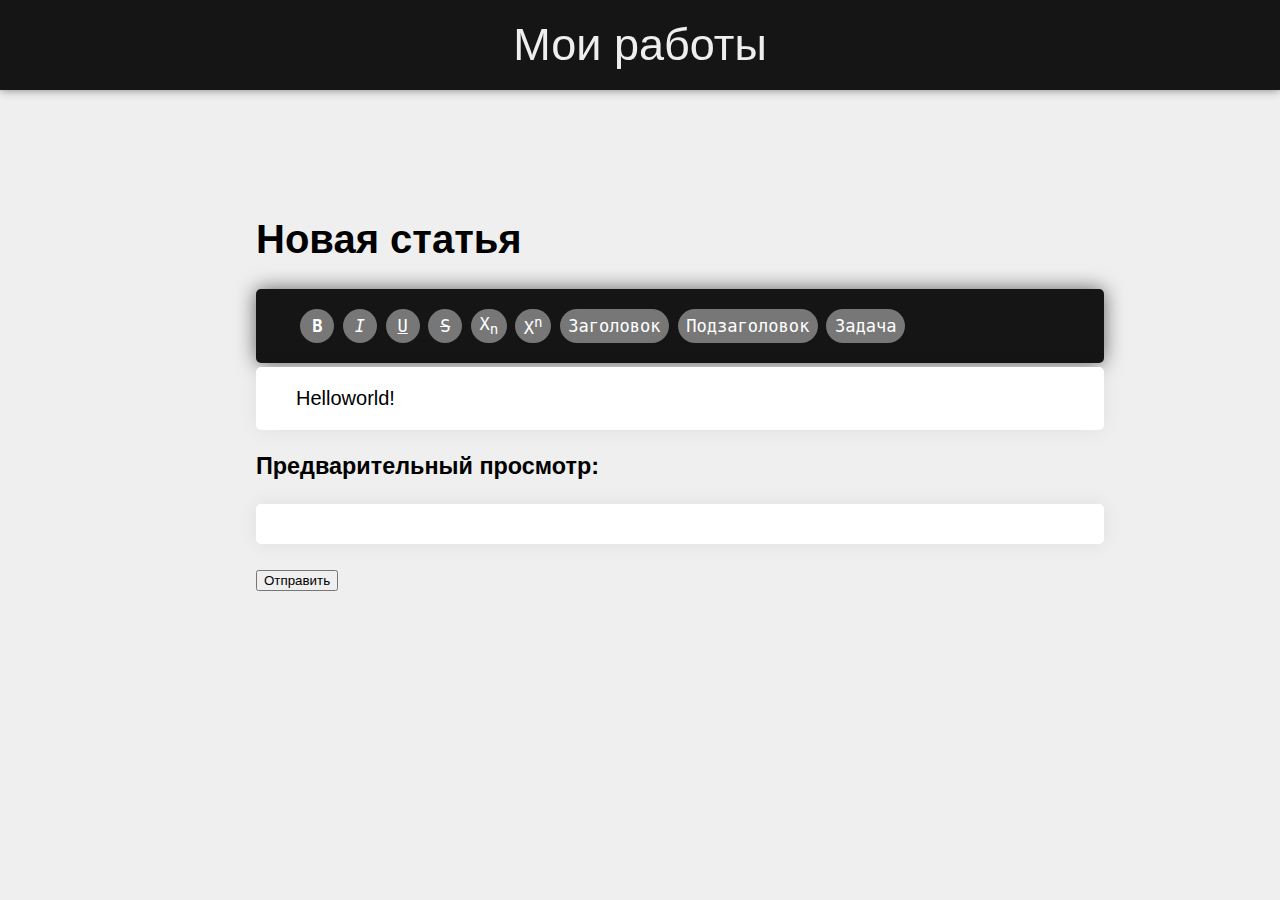
<file: web/InteractiveChemistry/myworks/index.html>
<!DOCTYPE html>
<html>
<head>
	<meta charset="utf-8">
	<meta name="viewport" content="width=device-width, initial-scale=1">
	<link rel="stylesheet" type="text/css" href="style.css">
	<link rel="stylesheet" type="text/css" href="../markup.css">
	<script type="text/javascript" src="script.js" defer></script>
	<script type="text/javascript" src="../markup.js" defer></script>
	<title>Мои работы</title>
</head>
<body>
	<div id="header">
		<div class="title">Мои работы</div>
	</div>
	<div id="body">
		<h1>Новая статья</h1>
		<div class="shortkeys-box">
			<button onclick="shortkeys('B')"><b>B</b></button>
			<button onclick="shortkeys('I')"><i>I</i></button>
			<button onclick="shortkeys('U')"><u>U</u></button>
			<button onclick="shortkeys('S')"><s>S</s></button>
			<button onclick="shortkeys('SUB')">X<sub>n</sub></button>
			<button onclick="shortkeys('SUP')">X<sup>n</sup></button>
			<button onclick="shortkeys('H1')">Заголовок</button>
			<button onclick="shortkeys('H3')">Подзаголовок</button>
			<button onclick="shortkeys('TASK')">Задача</button>
		</div>
		<div id="editor" class="editor" contenteditable>Helloworld!</div>

		<h3>Предварительный просмотр:</h3>
		<div id="editor-result" class="editor"></div>
		<br>
		<button>Отправить</button>
	</div>

</body>
</html>
</file>
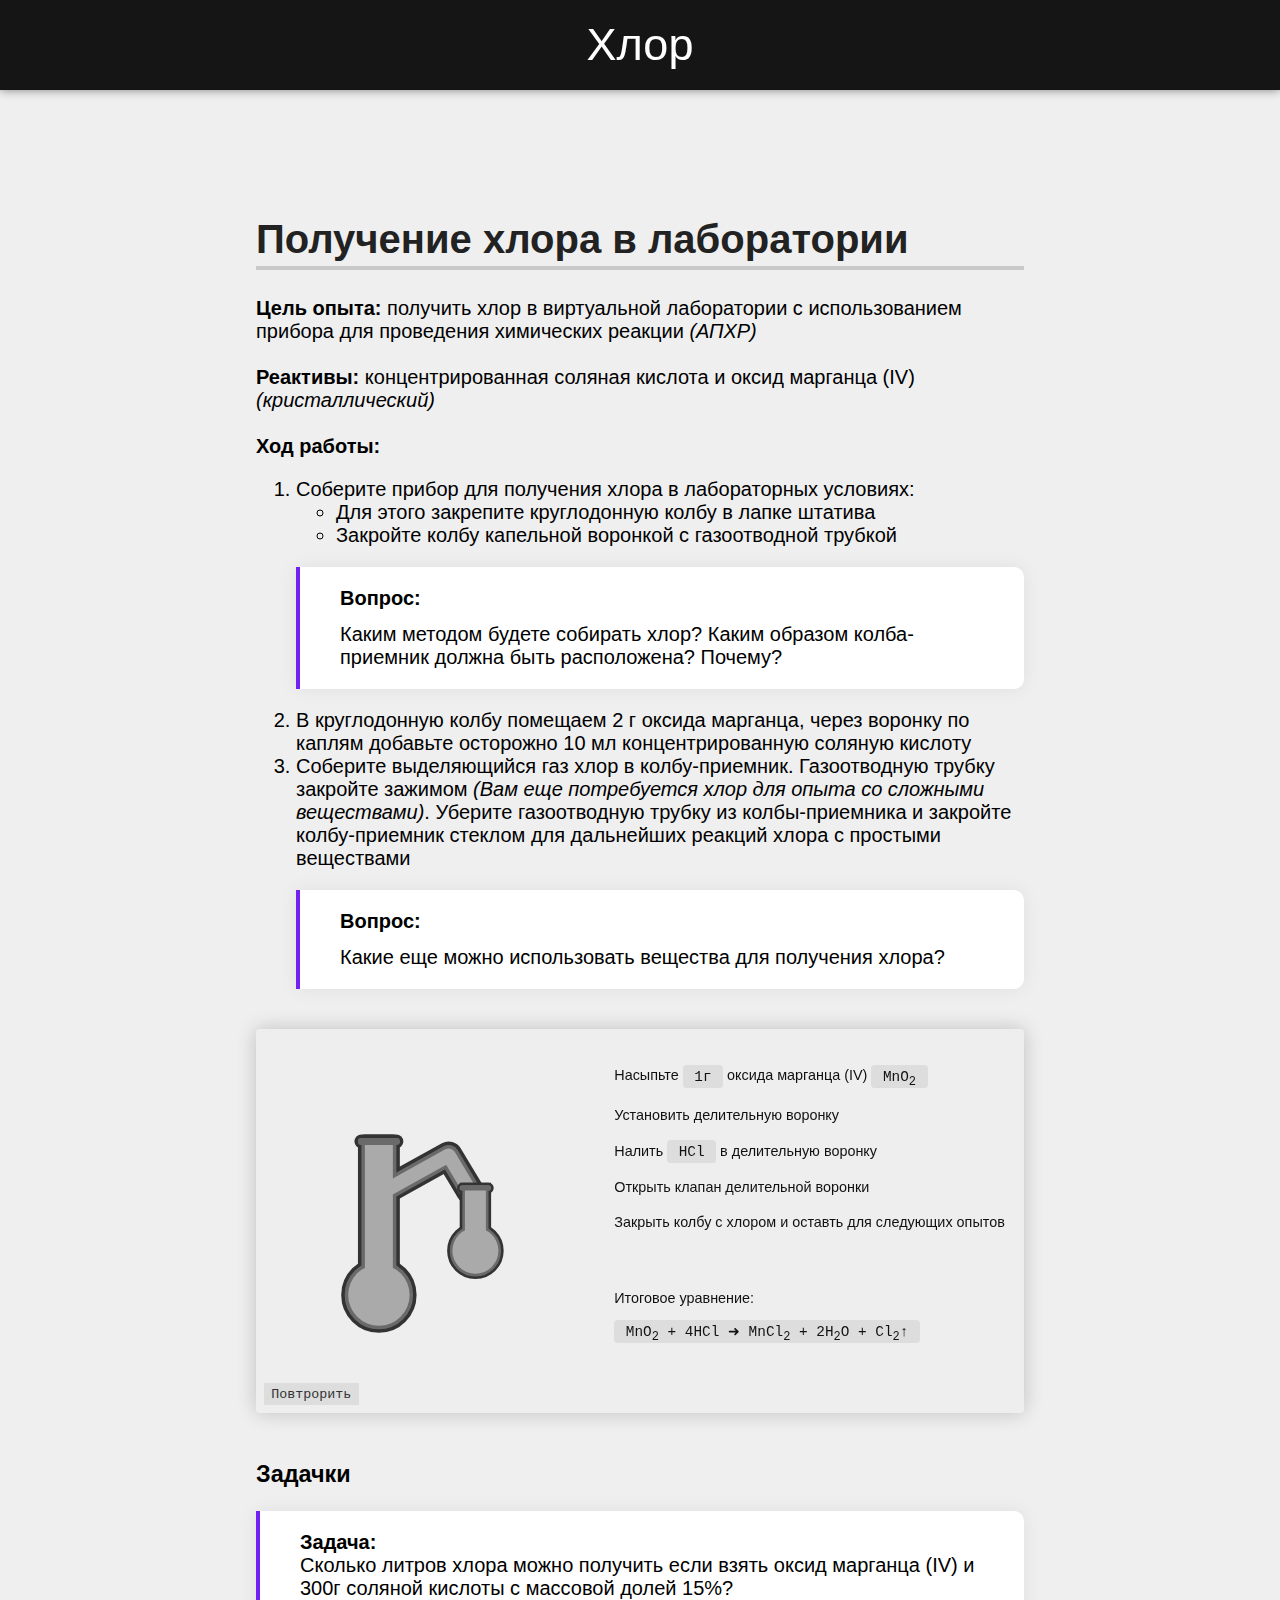
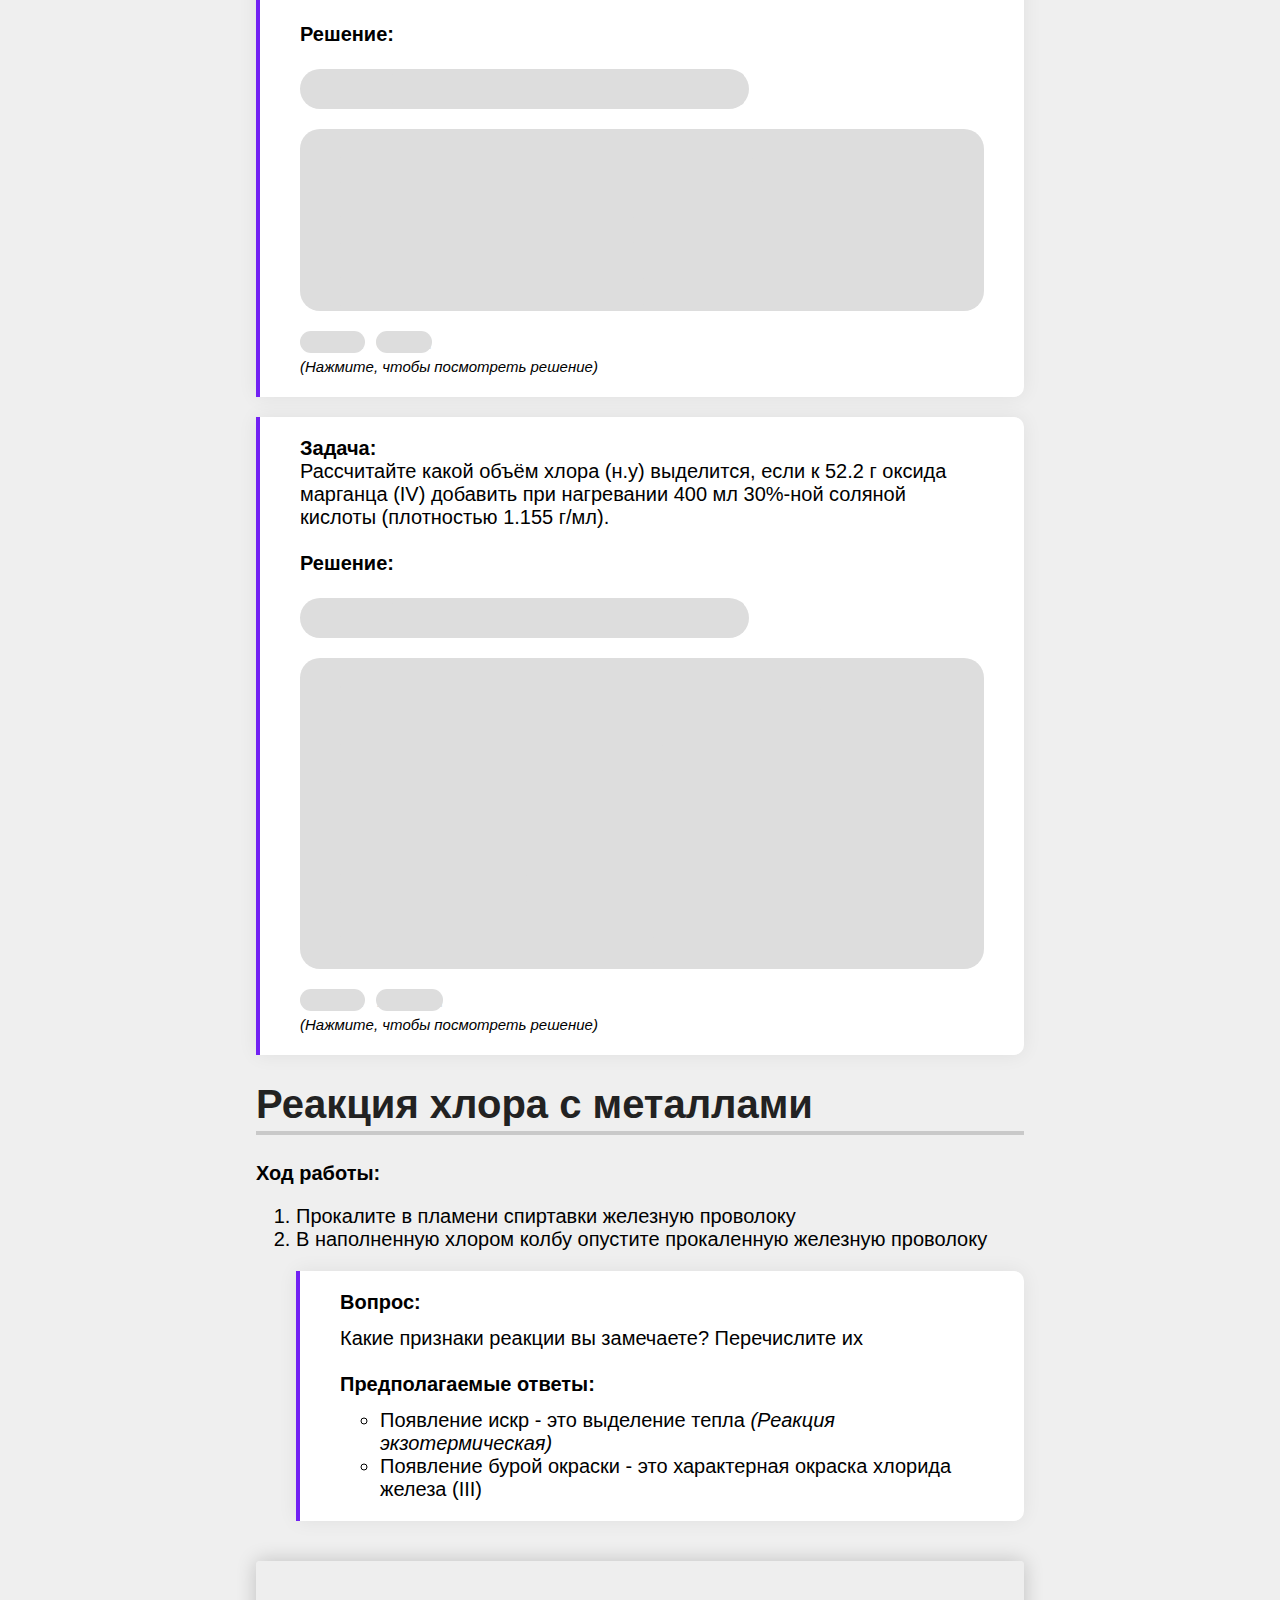
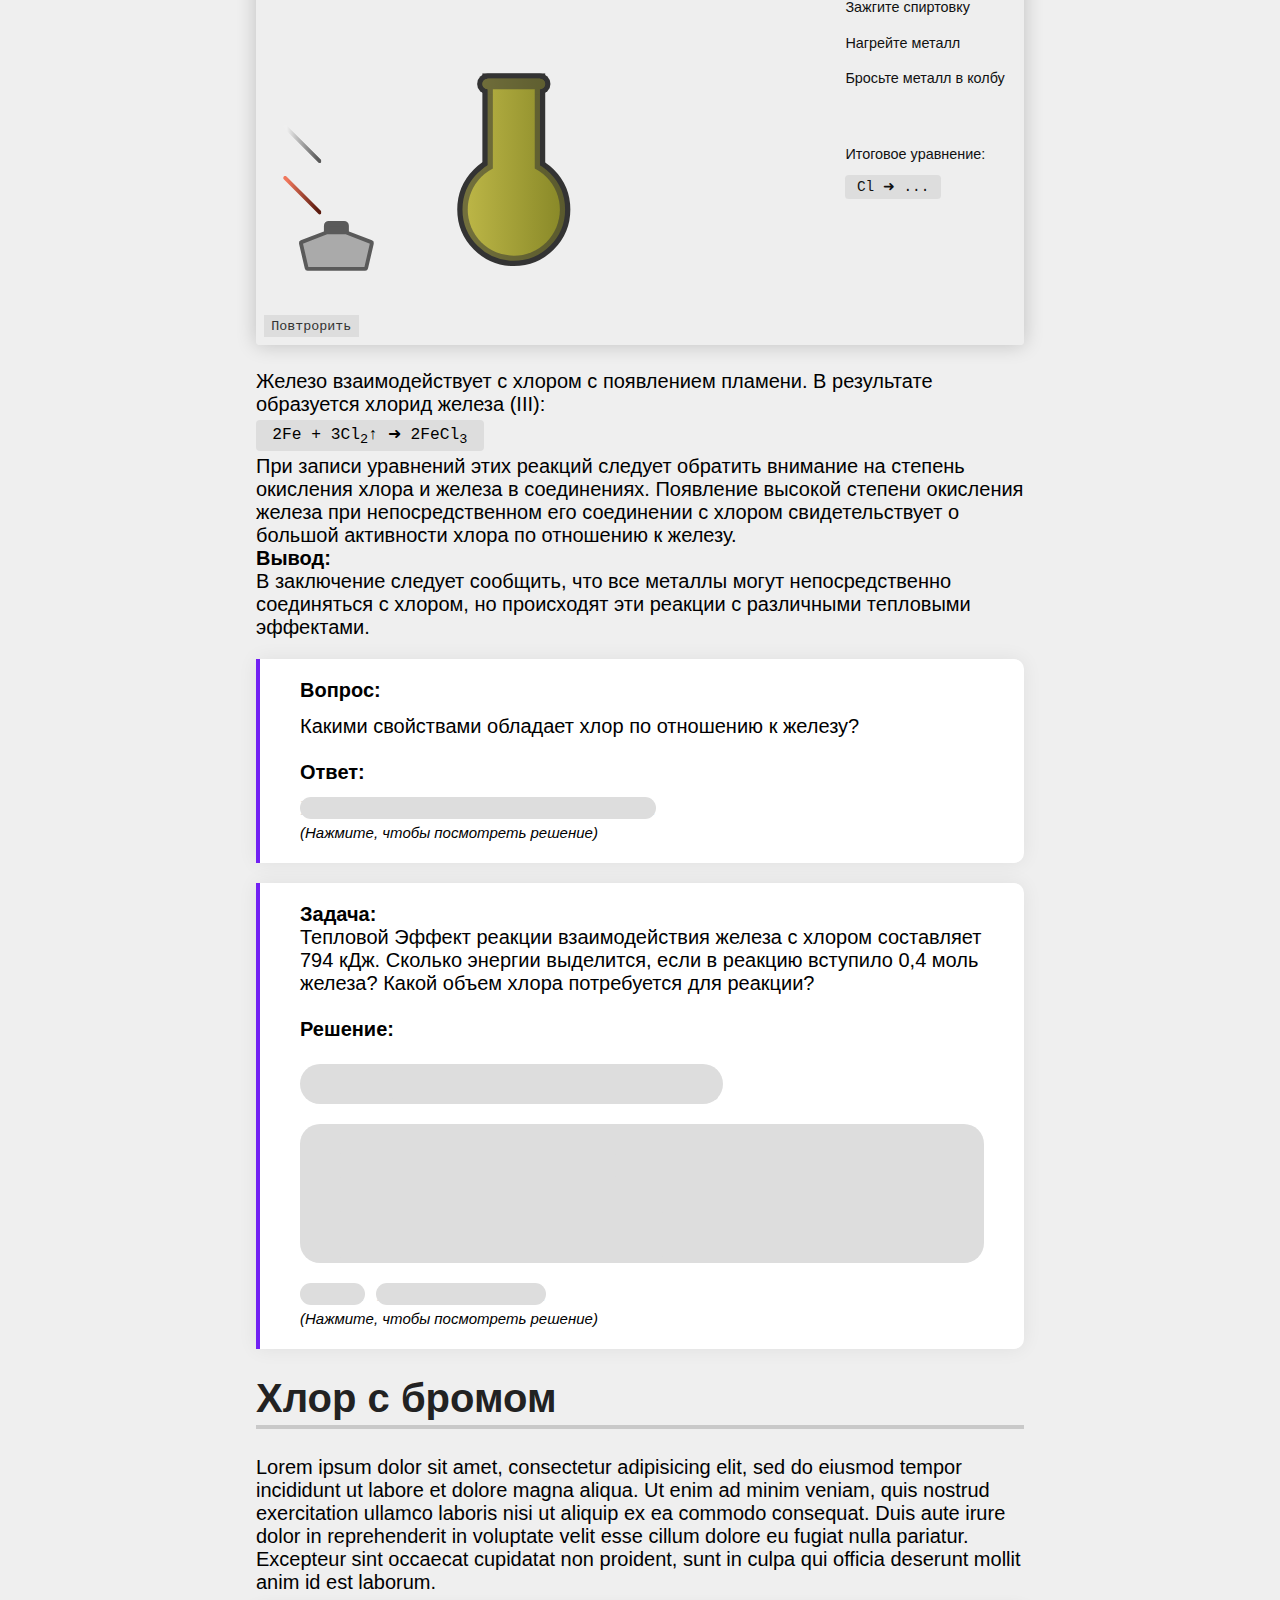
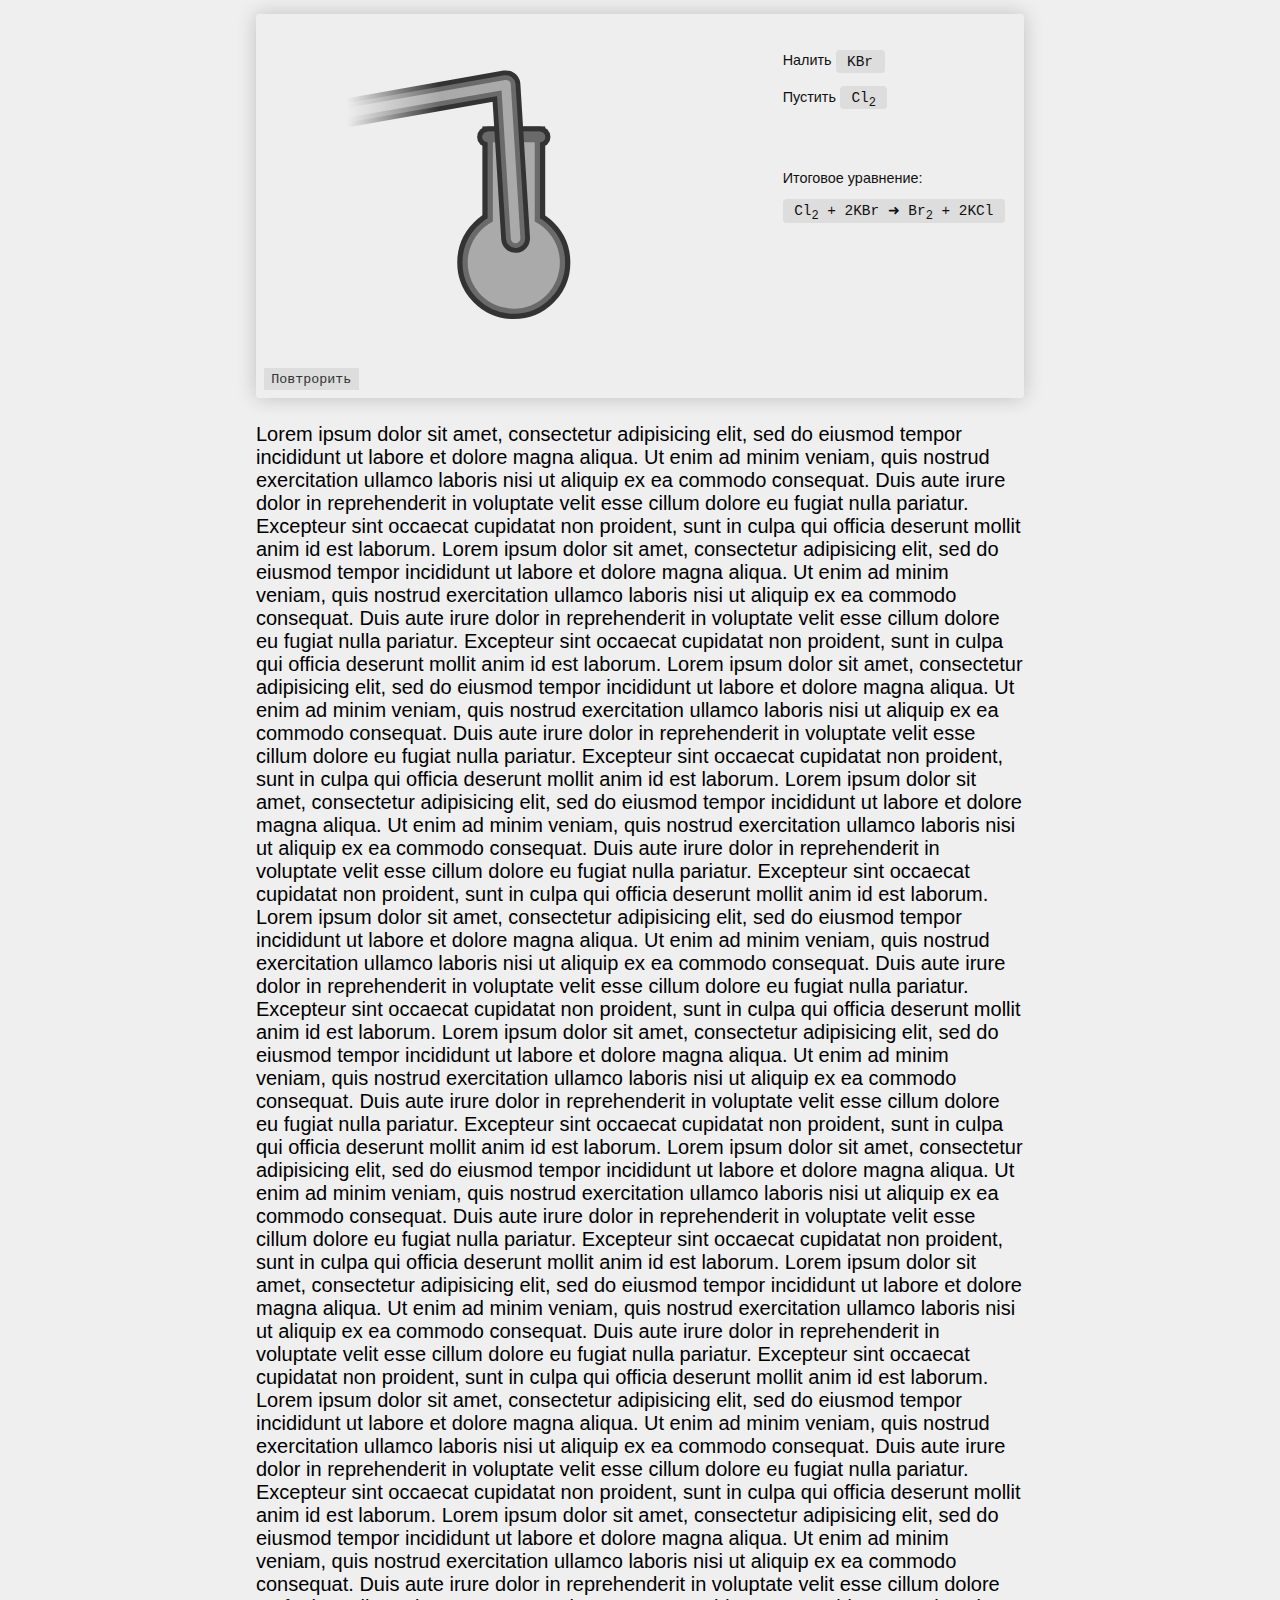
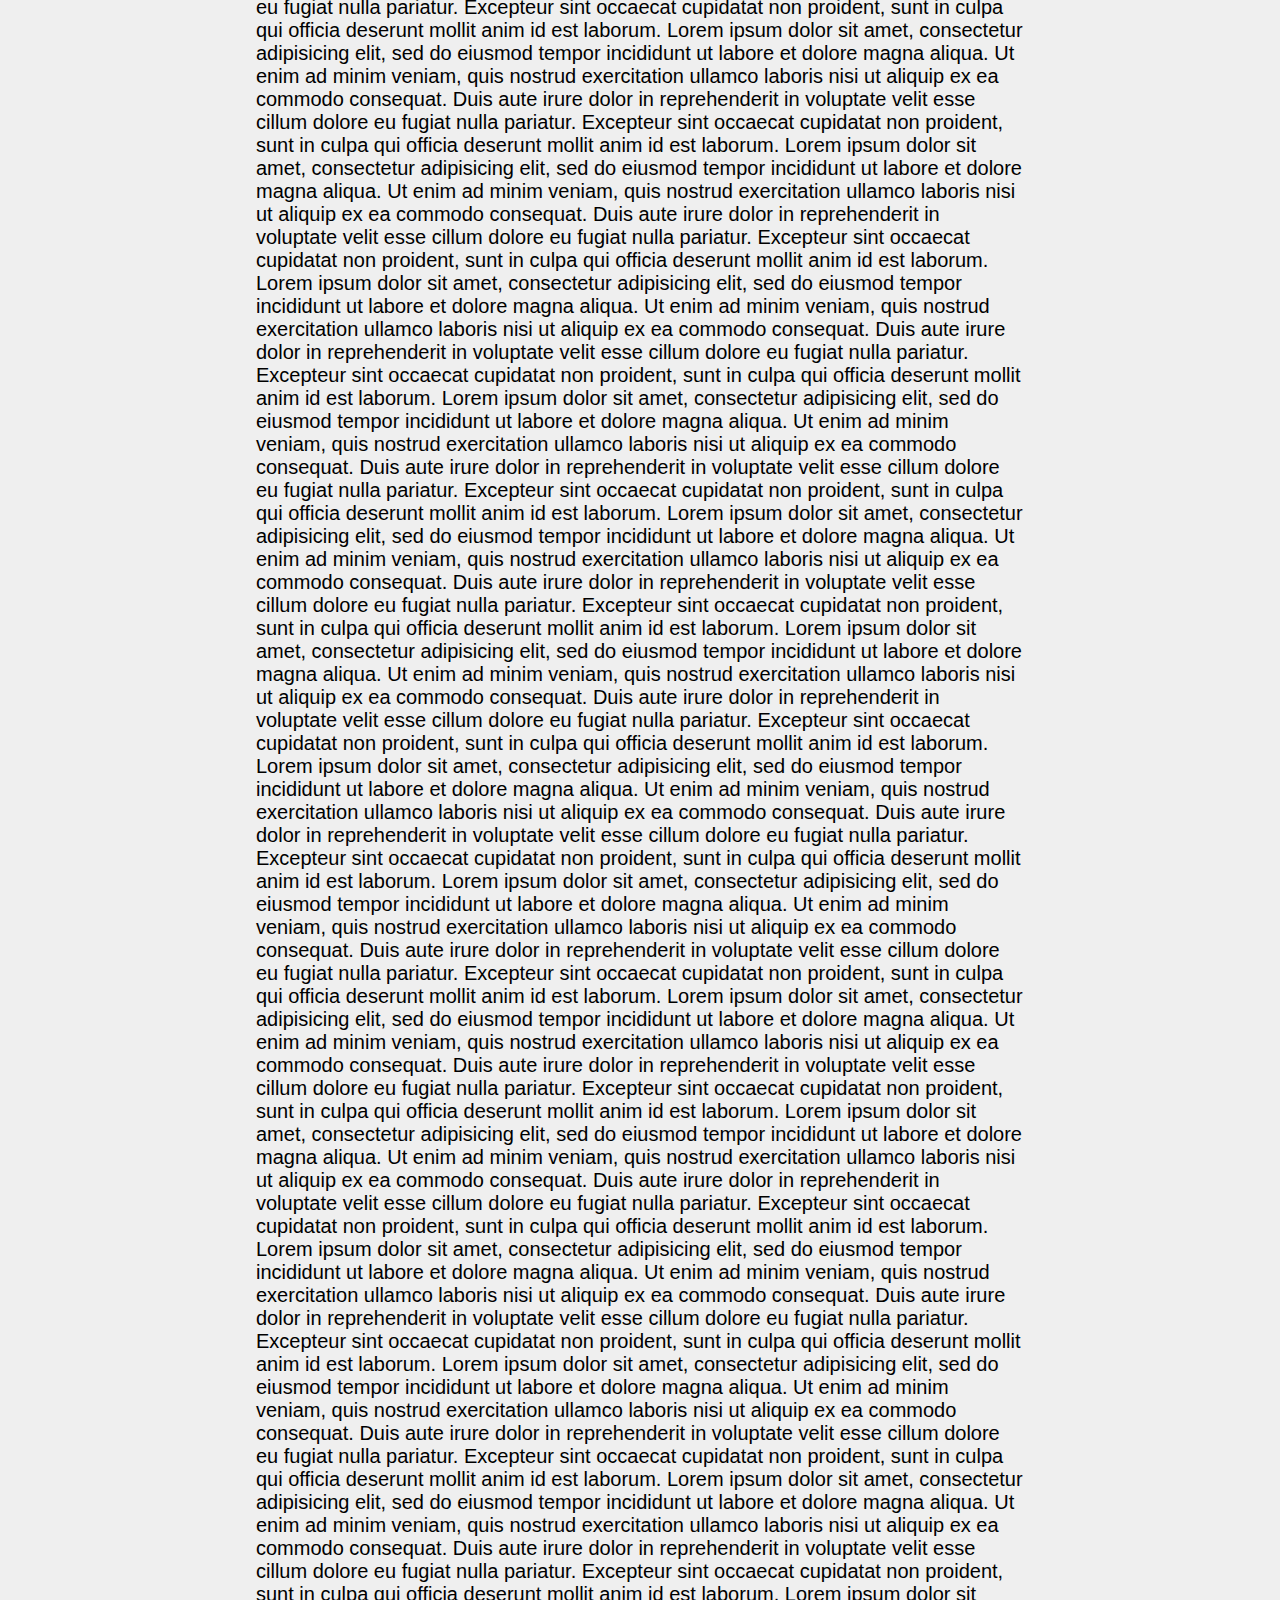
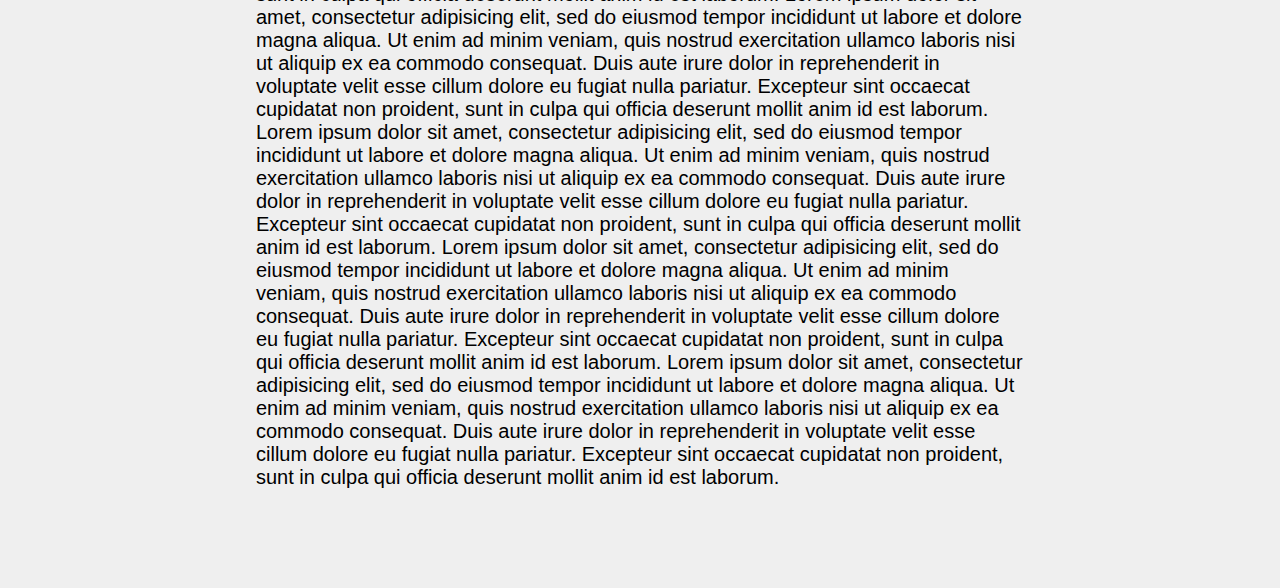
<file: web/InteractiveChemistry/notes/cl2/index.html>
<!DOCTYPE html>
<html>
<head>
	<meta charset="utf-8">
	<meta name="viewport" content="width=device-width, initial-scale=1">
	<title>Интерактивные заметки по химии | Хлор</title>
	<script type="text/javascript" src="script.js" defer></script>
	<script type="text/javascript" src="formatter.js" defer></script>
	<link rel="stylesheet" type="text/css" href="style.css">
</head>
<body>
<div id="header"><a href="/../">Хлор</a></div>
<div id="body">

<h1>Получение хлора в лаборатории<div id="obtaining_chlorine" class="indexer"></div></h1>
<b>Цель опыта:</b> получить хлор в виртуальной лаборатории с использованием прибора для проведения 
химических реакции <i>(АПХР)</i><br><br>
<b>Реактивы:</b> концентрированная соляная кислота и оксид марганца (IV) <i>(кристаллический)</i><br><br>
<b>Ход работы:</b>
<ol>
	<li>Соберите прибор для получения хлора в лабораторных условиях:
		<ul>
			<li>Для этого закрепите круглодонную колбу в лапке штатива</li>
			<li>Закройте колбу капельной воронкой с газоотводной трубкой</li>
		</ul>
	</li>
<div class="question">
	<b>Вопрос:</b><br>
	Каким методом будете собирать хлор? Каким образом колба-приемник 
	должна быть расположена? Почему?
</div>
	<li>В круглодонную колбу помещаем 2 г оксида марганца, через воронку по каплям добавьте осторожно 10 мл концентрированную соляную кислоту</li>
	<li>Соберите выделяющийся газ хлор в колбу-приемник. Газоотводную трубку закройте зажимом <i>(Вам еще потребуется хлор для опыта со сложными веществами)</i>. Уберите газоотводную трубку из колбы-приемника и закройте колбу-приемник стеклом для дальнейших реакций хлора с простыми веществами</li>
	<div class="question">
		<b>Вопрос:</b><br>
		Какие еще можно использовать вещества для получения хлора?
	</div>
</ol>

<iframe src="interactive/obtaining_chlorine.html">
</iframe>

<h3>Задачки</h3>

<div class="task">
	<b>Задача:</b>
	<div class="condition">
		Сколько литров хлора можно получить если взять оксид марганца (IV) и 300г соляной кислоты с массовой долей 15%? 
	</div>
	<br>
	<b>Решение:</b><br><br>
	<div class="solution">
		<div style="display: inline-block;padding-left: .5em;"><b>Рекция:</b>&nbsp;<code class="structure">MnO_2_ + 4HCl -> MnCl_2_ + Cl_2_/\ + 2H_2_O</code>&nbsp;</div>
		<ol>
			<li>
				Вычисляем массу и количество соляной кислоты в растворе:<br>
				<code class="structure">n(HCl) = (300 * 0.15) / 36.5 = 1.2 моль</code><br>
			</li>
			<li>
				Количество получившегося хлора в 4 раза меньше, чем кислоты:<br>
				<code class="structure">n(Cl_2_) = 1.2 / 4 = 0.3 моль</code><br>
			</li>
			<li>
				Вычисляем объем получившегося хлора:<br>
				<code class="structure">V(Cl_2_) = 0.3 * 22.4 = 6.72 л</code>
			</li>
		</ol>
		<b>Ответ:</b>&nbsp;&nbsp;<label>6.72 л</label>
	</div>
	<i style="font-size: 75%;">(Нажмите, чтобы посмотреть решение)</i>
</div>


<div class="task">
	<b>Задача:</b>
	<div class="condition">
		Рассчитайте какой объём хлора (н.у) выделится, если к 52.2 г оксида марганца (IV) добавить при нагревании 400 мл 30%-ной соляной кислоты (плотностью 1.155 г/мл).
	</div>
	<br>
	<b>Решение:</b><br><br>
	<div class="solution">
		<div style="display: inline-block;padding-left: .5em;"><b>Рекция:</b>&nbsp;<code class="structure">MnO_2_ + 4HCl -> MnCl_2_ + Cl_2_/\ + 2H_2_O</code>&nbsp;</div>
		<ol>
			<li>
				Вычисляем массу и количество соляной кислоты в растворе: <br>
				<code class="structure">n(HCl) = (400 * 1.155) * 0.3 / 36.5 = 3.8 моль</code><br>
			</li>
			<li>
				Вычисляем количество оксида марганца:<br>
				<code class="structure">n(MnO_2_) = 52.2 / 87 = 0.6 моль</code><br>
				Оксид марганца прореагировал полностью, соляная кислота осталась в избытке
			</li>
			<li>
				Количество получившегося хлора равное количеству оксида марганца:<br>
				<code class="structure">n(Cl_2_)= 0.6 моль</code>
			</li>
			<li>
				Вычисляем объем хлора:<br>
				<code class="structure">V(Cl_2_) = 0.6 * 22.4 = 13.44 л</code>
			</li>
		</ol>
		<b>Ответ:</b>&nbsp;&nbsp;<label>13.44 л</label>
	</div>
	<i style="font-size: 75%;">(Нажмите, чтобы посмотреть решение)</i>
</div>


<!-- The easiest way to add a counter, but it's not accurate, I'm too lazy to study the metrinks API (Yandex, google) -->
<iframe onerror="" id="page-visit-and-time-counter"></iframe>

<h1>Реакция хлора с металлами<div id="chlorine_with_metals" class="indexer"></div></h1>
<b>Ход работы:</b>
<ol>
	<li>Прокалите в пламени спиртавки железную проволоку</li>
	<li>В наполненную хлором колбу опустите прокаленную железную проволоку</li>

	<div class="question">
		<b>Вопрос:</b><br>
		Какие признаки реакции вы замечаете? Перечислите их<br><br>
		<b>Предполагаемые ответы:</b><br>
		<ul>
		<li>Появление искр - это выделение тепла <i>(Реакция экзотермическая)</i></li>
		<li>Появление бурой окраски - это характерная окраска хлорида железа (III)</li>
		</ul>
	</div>
</ol>

<iframe src="interactive/chlorine_with_metals.html">
</iframe>

Железо взаимодействует с хлором с появлением пламени. В результате образуется хлорид 
железа (III):<br><code class="structure">2Fe + 3Cl_2_/\ -> 2FeCl_3_</code> <br>
При записи уравнений этих реакций следует обратить внимание на степень окисления хлора и железа в соединениях. Появление высокой степени окисления железа при непосредственном его соединении с хлором свидетельствует о большой активности хлора по отношению к железу.
<br>
<b>Вывод:</b><br>
В заключение следует сообщить, что все металлы могут непосредственно 
соединяться с хлором, но происходят эти реакции с различными тепловыми эффектами.

<div class="question">
	<b>Вопрос:</b><br>
	Какими свойствами обладает хлор  по отношению к железу?<br><br>
	<b>Ответ:</b><br>
	<div class="solution"><label>Хлор является сильным окислителем.</label></div>
	<i style="font-size: 75%;">(Нажмите, чтобы посмотреть решение)</i>
</div>


<div class="task">
	<b>Задача:</b>
	<div class="condition">
		Тепловой Эффект реакции взаимодействия железа с хлором составляет 794 кДж. Сколько энергии выделится, если в реакцию вступило 0,4 моль железа? Какой объем хлора потребуется для реакции?
	</div>
	<br>
	<b>Решение:</b><br><br>
	<div class="solution">
		<div style="display: inline-block;padding-left: .5em;"><b>Рекция:</b>&nbsp;<code class="structure">2Fe + 3Cl_2_/\ -> 2FeCl_3_ + 794 кДж</code>&nbsp;</div>
		<ol>
			<li>
				Вычисляем тепловой эффект реакции для 0,4 моль железа:<br>
				<code class="structure">0.4 * 794 / 2 = 158.8 кДж</code><br>
			</li>
			<li>
				Вычисляем объем хлора,который потребуется для реакции:<br>
				<code class="structure">n(Cl_2_) = 3 / 2n(Fe) = 0.6 моль<br>V = 0.6 * 22.4 = 13.44 л</code><br>
			</li>
		</ol>
		<b>Ответ:</b>&nbsp;&nbsp;<label>158.8 кДж, 13.44 л</label>
	</div>
	<i style="font-size: 75%;">(Нажмите, чтобы посмотреть решение)</i>
</div>

<h1>Хлор с бромом<div id="chlorine_with_kbr" class="indexer"></h1>

Lorem ipsum dolor sit amet, consectetur adipisicing elit, sed do eiusmod
tempor incididunt ut labore et dolore magna aliqua. Ut enim ad minim veniam,
quis nostrud exercitation ullamco laboris nisi ut aliquip ex ea commodo
consequat. Duis aute irure dolor in reprehenderit in voluptate velit esse
cillum dolore eu fugiat nulla pariatur. Excepteur sint occaecat cupidatat non
proident, sunt in culpa qui officia deserunt mollit anim id est laborum.

<iframe src="interactive/chlorine_with_kbr.html">
</iframe>

Lorem ipsum dolor sit amet, consectetur adipisicing elit, sed do eiusmod
tempor incididunt ut labore et dolore magna aliqua. Ut enim ad minim veniam,
quis nostrud exercitation ullamco laboris nisi ut aliquip ex ea commodo
consequat. Duis aute irure dolor in reprehenderit in voluptate velit esse
cillum dolore eu fugiat nulla pariatur. Excepteur sint occaecat cupidatat non
proident, sunt in culpa qui officia deserunt mollit anim id est laborum.

Lorem ipsum dolor sit amet, consectetur adipisicing elit, sed do eiusmod
tempor incididunt ut labore et dolore magna aliqua. Ut enim ad minim veniam,
quis nostrud exercitation ullamco laboris nisi ut aliquip ex ea commodo
consequat. Duis aute irure dolor in reprehenderit in voluptate velit esse
cillum dolore eu fugiat nulla pariatur. Excepteur sint occaecat cupidatat non
proident, sunt in culpa qui officia deserunt mollit anim id est laborum.


Lorem ipsum dolor sit amet, consectetur adipisicing elit, sed do eiusmod
tempor incididunt ut labore et dolore magna aliqua. Ut enim ad minim veniam,
quis nostrud exercitation ullamco laboris nisi ut aliquip ex ea commodo
consequat. Duis aute irure dolor in reprehenderit in voluptate velit esse
cillum dolore eu fugiat nulla pariatur. Excepteur sint occaecat cupidatat non
proident, sunt in culpa qui officia deserunt mollit anim id est laborum.

Lorem ipsum dolor sit amet, consectetur adipisicing elit, sed do eiusmod
tempor incididunt ut labore et dolore magna aliqua. Ut enim ad minim veniam,
quis nostrud exercitation ullamco laboris nisi ut aliquip ex ea commodo
consequat. Duis aute irure dolor in reprehenderit in voluptate velit esse
cillum dolore eu fugiat nulla pariatur. Excepteur sint occaecat cupidatat non
proident, sunt in culpa qui officia deserunt mollit anim id est laborum.


Lorem ipsum dolor sit amet, consectetur adipisicing elit, sed do eiusmod
tempor incididunt ut labore et dolore magna aliqua. Ut enim ad minim veniam,
quis nostrud exercitation ullamco laboris nisi ut aliquip ex ea commodo
consequat. Duis aute irure dolor in reprehenderit in voluptate velit esse
cillum dolore eu fugiat nulla pariatur. Excepteur sint occaecat cupidatat non
proident, sunt in culpa qui officia deserunt mollit anim id est laborum.

Lorem ipsum dolor sit amet, consectetur adipisicing elit, sed do eiusmod
tempor incididunt ut labore et dolore magna aliqua. Ut enim ad minim veniam,
quis nostrud exercitation ullamco laboris nisi ut aliquip ex ea commodo
consequat. Duis aute irure dolor in reprehenderit in voluptate velit esse
cillum dolore eu fugiat nulla pariatur. Excepteur sint occaecat cupidatat non
proident, sunt in culpa qui officia deserunt mollit anim id est laborum.


Lorem ipsum dolor sit amet, consectetur adipisicing elit, sed do eiusmod
tempor incididunt ut labore et dolore magna aliqua. Ut enim ad minim veniam,
quis nostrud exercitation ullamco laboris nisi ut aliquip ex ea commodo
consequat. Duis aute irure dolor in reprehenderit in voluptate velit esse
cillum dolore eu fugiat nulla pariatur. Excepteur sint occaecat cupidatat non
proident, sunt in culpa qui officia deserunt mollit anim id est laborum.

Lorem ipsum dolor sit amet, consectetur adipisicing elit, sed do eiusmod
tempor incididunt ut labore et dolore magna aliqua. Ut enim ad minim veniam,
quis nostrud exercitation ullamco laboris nisi ut aliquip ex ea commodo
consequat. Duis aute irure dolor in reprehenderit in voluptate velit esse
cillum dolore eu fugiat nulla pariatur. Excepteur sint occaecat cupidatat non
proident, sunt in culpa qui officia deserunt mollit anim id est laborum.


Lorem ipsum dolor sit amet, consectetur adipisicing elit, sed do eiusmod
tempor incididunt ut labore et dolore magna aliqua. Ut enim ad minim veniam,
quis nostrud exercitation ullamco laboris nisi ut aliquip ex ea commodo
consequat. Duis aute irure dolor in reprehenderit in voluptate velit esse
cillum dolore eu fugiat nulla pariatur. Excepteur sint occaecat cupidatat non
proident, sunt in culpa qui officia deserunt mollit anim id est laborum.

Lorem ipsum dolor sit amet, consectetur adipisicing elit, sed do eiusmod
tempor incididunt ut labore et dolore magna aliqua. Ut enim ad minim veniam,
quis nostrud exercitation ullamco laboris nisi ut aliquip ex ea commodo
consequat. Duis aute irure dolor in reprehenderit in voluptate velit esse
cillum dolore eu fugiat nulla pariatur. Excepteur sint occaecat cupidatat non
proident, sunt in culpa qui officia deserunt mollit anim id est laborum.


Lorem ipsum dolor sit amet, consectetur adipisicing elit, sed do eiusmod
tempor incididunt ut labore et dolore magna aliqua. Ut enim ad minim veniam,
quis nostrud exercitation ullamco laboris nisi ut aliquip ex ea commodo
consequat. Duis aute irure dolor in reprehenderit in voluptate velit esse
cillum dolore eu fugiat nulla pariatur. Excepteur sint occaecat cupidatat non
proident, sunt in culpa qui officia deserunt mollit anim id est laborum.

Lorem ipsum dolor sit amet, consectetur adipisicing elit, sed do eiusmod
tempor incididunt ut labore et dolore magna aliqua. Ut enim ad minim veniam,
quis nostrud exercitation ullamco laboris nisi ut aliquip ex ea commodo
consequat. Duis aute irure dolor in reprehenderit in voluptate velit esse
cillum dolore eu fugiat nulla pariatur. Excepteur sint occaecat cupidatat non
proident, sunt in culpa qui officia deserunt mollit anim id est laborum.


Lorem ipsum dolor sit amet, consectetur adipisicing elit, sed do eiusmod
tempor incididunt ut labore et dolore magna aliqua. Ut enim ad minim veniam,
quis nostrud exercitation ullamco laboris nisi ut aliquip ex ea commodo
consequat. Duis aute irure dolor in reprehenderit in voluptate velit esse
cillum dolore eu fugiat nulla pariatur. Excepteur sint occaecat cupidatat non
proident, sunt in culpa qui officia deserunt mollit anim id est laborum.

Lorem ipsum dolor sit amet, consectetur adipisicing elit, sed do eiusmod
tempor incididunt ut labore et dolore magna aliqua. Ut enim ad minim veniam,
quis nostrud exercitation ullamco laboris nisi ut aliquip ex ea commodo
consequat. Duis aute irure dolor in reprehenderit in voluptate velit esse
cillum dolore eu fugiat nulla pariatur. Excepteur sint occaecat cupidatat non
proident, sunt in culpa qui officia deserunt mollit anim id est laborum.


Lorem ipsum dolor sit amet, consectetur adipisicing elit, sed do eiusmod
tempor incididunt ut labore et dolore magna aliqua. Ut enim ad minim veniam,
quis nostrud exercitation ullamco laboris nisi ut aliquip ex ea commodo
consequat. Duis aute irure dolor in reprehenderit in voluptate velit esse
cillum dolore eu fugiat nulla pariatur. Excepteur sint occaecat cupidatat non
proident, sunt in culpa qui officia deserunt mollit anim id est laborum.

Lorem ipsum dolor sit amet, consectetur adipisicing elit, sed do eiusmod
tempor incididunt ut labore et dolore magna aliqua. Ut enim ad minim veniam,
quis nostrud exercitation ullamco laboris nisi ut aliquip ex ea commodo
consequat. Duis aute irure dolor in reprehenderit in voluptate velit esse
cillum dolore eu fugiat nulla pariatur. Excepteur sint occaecat cupidatat non
proident, sunt in culpa qui officia deserunt mollit anim id est laborum.


Lorem ipsum dolor sit amet, consectetur adipisicing elit, sed do eiusmod
tempor incididunt ut labore et dolore magna aliqua. Ut enim ad minim veniam,
quis nostrud exercitation ullamco laboris nisi ut aliquip ex ea commodo
consequat. Duis aute irure dolor in reprehenderit in voluptate velit esse
cillum dolore eu fugiat nulla pariatur. Excepteur sint occaecat cupidatat non
proident, sunt in culpa qui officia deserunt mollit anim id est laborum.

Lorem ipsum dolor sit amet, consectetur adipisicing elit, sed do eiusmod
tempor incididunt ut labore et dolore magna aliqua. Ut enim ad minim veniam,
quis nostrud exercitation ullamco laboris nisi ut aliquip ex ea commodo
consequat. Duis aute irure dolor in reprehenderit in voluptate velit esse
cillum dolore eu fugiat nulla pariatur. Excepteur sint occaecat cupidatat non
proident, sunt in culpa qui officia deserunt mollit anim id est laborum.


Lorem ipsum dolor sit amet, consectetur adipisicing elit, sed do eiusmod
tempor incididunt ut labore et dolore magna aliqua. Ut enim ad minim veniam,
quis nostrud exercitation ullamco laboris nisi ut aliquip ex ea commodo
consequat. Duis aute irure dolor in reprehenderit in voluptate velit esse
cillum dolore eu fugiat nulla pariatur. Excepteur sint occaecat cupidatat non
proident, sunt in culpa qui officia deserunt mollit anim id est laborum.

Lorem ipsum dolor sit amet, consectetur adipisicing elit, sed do eiusmod
tempor incididunt ut labore et dolore magna aliqua. Ut enim ad minim veniam,
quis nostrud exercitation ullamco laboris nisi ut aliquip ex ea commodo
consequat. Duis aute irure dolor in reprehenderit in voluptate velit esse
cillum dolore eu fugiat nulla pariatur. Excepteur sint occaecat cupidatat non
proident, sunt in culpa qui officia deserunt mollit anim id est laborum.


Lorem ipsum dolor sit amet, consectetur adipisicing elit, sed do eiusmod
tempor incididunt ut labore et dolore magna aliqua. Ut enim ad minim veniam,
quis nostrud exercitation ullamco laboris nisi ut aliquip ex ea commodo
consequat. Duis aute irure dolor in reprehenderit in voluptate velit esse
cillum dolore eu fugiat nulla pariatur. Excepteur sint occaecat cupidatat non
proident, sunt in culpa qui officia deserunt mollit anim id est laborum.

Lorem ipsum dolor sit amet, consectetur adipisicing elit, sed do eiusmod
tempor incididunt ut labore et dolore magna aliqua. Ut enim ad minim veniam,
quis nostrud exercitation ullamco laboris nisi ut aliquip ex ea commodo
consequat. Duis aute irure dolor in reprehenderit in voluptate velit esse
cillum dolore eu fugiat nulla pariatur. Excepteur sint occaecat cupidatat non
proident, sunt in culpa qui officia deserunt mollit anim id est laborum.


Lorem ipsum dolor sit amet, consectetur adipisicing elit, sed do eiusmod
tempor incididunt ut labore et dolore magna aliqua. Ut enim ad minim veniam,
quis nostrud exercitation ullamco laboris nisi ut aliquip ex ea commodo
consequat. Duis aute irure dolor in reprehenderit in voluptate velit esse
cillum dolore eu fugiat nulla pariatur. Excepteur sint occaecat cupidatat non
proident, sunt in culpa qui officia deserunt mollit anim id est laborum.

Lorem ipsum dolor sit amet, consectetur adipisicing elit, sed do eiusmod
tempor incididunt ut labore et dolore magna aliqua. Ut enim ad minim veniam,
quis nostrud exercitation ullamco laboris nisi ut aliquip ex ea commodo
consequat. Duis aute irure dolor in reprehenderit in voluptate velit esse
cillum dolore eu fugiat nulla pariatur. Excepteur sint occaecat cupidatat non
proident, sunt in culpa qui officia deserunt mollit anim id est laborum.


Lorem ipsum dolor sit amet, consectetur adipisicing elit, sed do eiusmod
tempor incididunt ut labore et dolore magna aliqua. Ut enim ad minim veniam,
quis nostrud exercitation ullamco laboris nisi ut aliquip ex ea commodo
consequat. Duis aute irure dolor in reprehenderit in voluptate velit esse
cillum dolore eu fugiat nulla pariatur. Excepteur sint occaecat cupidatat non
proident, sunt in culpa qui officia deserunt mollit anim id est laborum.

Lorem ipsum dolor sit amet, consectetur adipisicing elit, sed do eiusmod
tempor incididunt ut labore et dolore magna aliqua. Ut enim ad minim veniam,
quis nostrud exercitation ullamco laboris nisi ut aliquip ex ea commodo
consequat. Duis aute irure dolor in reprehenderit in voluptate velit esse
cillum dolore eu fugiat nulla pariatur. Excepteur sint occaecat cupidatat non
proident, sunt in culpa qui officia deserunt mollit anim id est laborum.


Lorem ipsum dolor sit amet, consectetur adipisicing elit, sed do eiusmod
tempor incididunt ut labore et dolore magna aliqua. Ut enim ad minim veniam,
quis nostrud exercitation ullamco laboris nisi ut aliquip ex ea commodo
consequat. Duis aute irure dolor in reprehenderit in voluptate velit esse
cillum dolore eu fugiat nulla pariatur. Excepteur sint occaecat cupidatat non
proident, sunt in culpa qui officia deserunt mollit anim id est laborum.
</div>
</body>
</html>
</file>
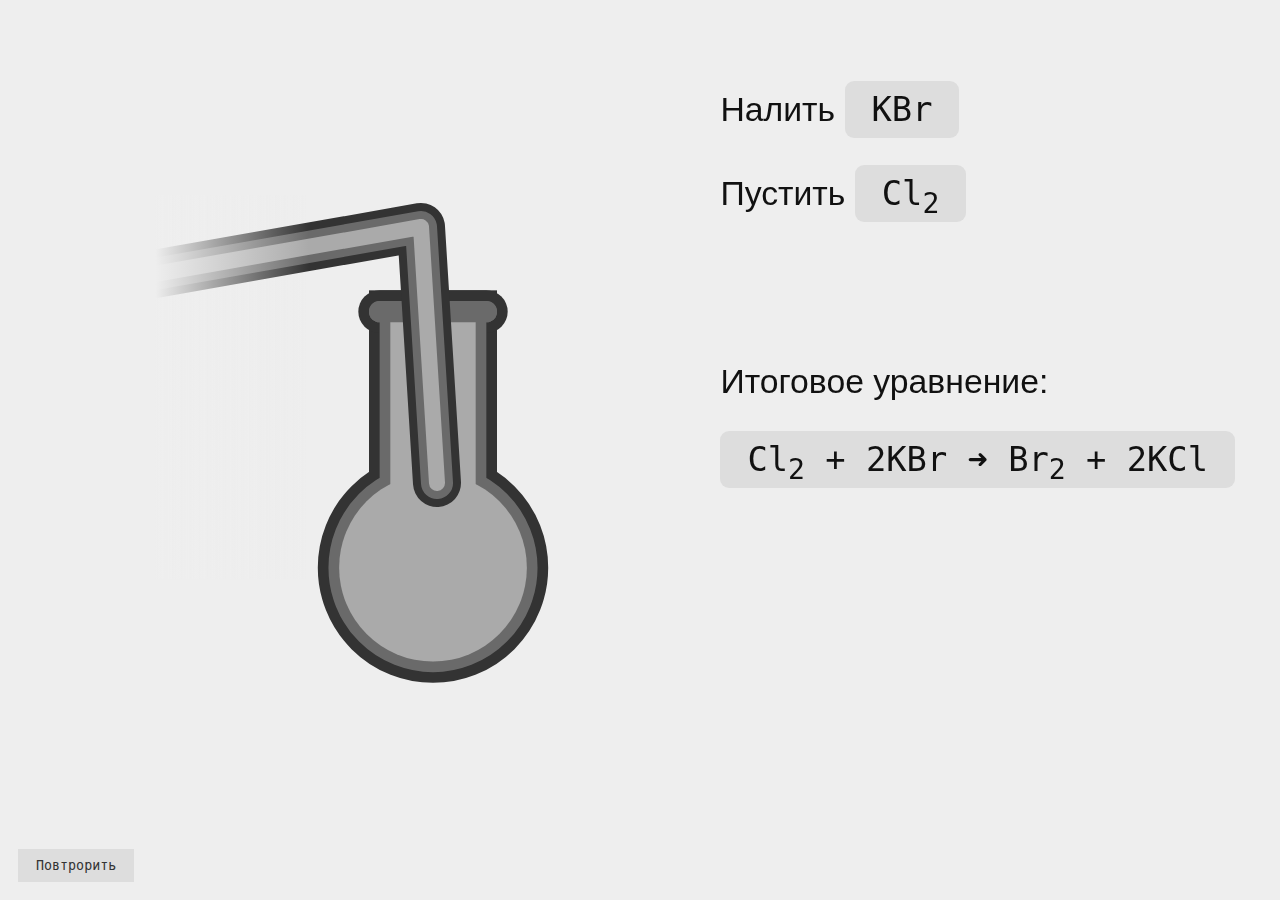
<file: web/InteractiveChemistry/notes/cl2/interactive/chlorine_with_kbr.html>
<!DOCTYPE html>
<html>
<head>
	<tags>Cl2,KBr,Br2,KCl</tags>
	<reactions>Cl2 + 2KBr -> Br2 + 2KCl</reactions>
	<meta charset="utf-8">
	<meta name="viewport" content="width=device-width, initial-scale=1">
	<title>Реакция хлора с бромидом калия</title>
	<script type="text/javascript" src="interface.js" defer></script>
	<script type="text/javascript" src="../formatter.js" defer></script>
	<link rel="stylesheet" type="text/css" href="interface.css">

	<style type="text/css">
		html{aspect-ratio:2;overflow:hidden;font-size:5vh;padding:0;margin:1vh1vh;font-family:sans-serif;}
		body{padding:0;margin:0;background:#EEE;width:100%;height:100%;transition:.2s;}
		#loading{position:fixed;display:block;user-select:none;z-index:9999999;width:100vw;height:100vh;background:#EEE;transition:.5s;}
		#loading[loaded="1"]{opacity:0;pointer-events:none;}
		tags,reactions{display:none;}

		.action-box {
			position: fixed;
			display: block;
			border-radius: .25em;
			border: .25em #FFFFFF01 solid;
			transition: .1s ease-in-out;
		}

		.action-box > * {
			width: 100%;
			height: 100%;
		}

		.flask {
			top: 20%;
			left: 23%;
			width: 20vw;
			height: 60vh;
/*			mix-blend-mode: overlay;*/
		}

		.straw {
			top: 10%;
			left: 7%;
			width: 30vw;
			height: 60vh;
/*			mix-blend-mode: overlay;*/
		}

		#level-result-c, #level-result-i, #flask-kbr, #straw-cl2 {
			transition: .75s ease-in-out;
		}

		#flask-br2, #flask-kcl {
			transition: 1s linear;
			transition-delay: 1s;
		}

		.action-box[disabled="1"] {
			pointer-events: none;
		}


		.action-box:hover[disabled="0"] {
			box-shadow: 0 0 0 .25em #ffc107;
    			z-index: 9999;
		}

		.action-box:hover[disabled="0"]:after {
			content: attr(tip);
			position: absolute;
			top: 50%;
			left: 50%;
			width: fit-content;
			height: fit-content;
			transform: translate(-50%, -50%);

			display: flex;
    		display: flex;
    		align-items: center;
    		justify-content: center;
    		align-content: center;
    		text-align: center;
	
    		background: #00000077;
    		padding: .25em .5em;
    		color: #FFF;

    		z-index: 9999;
		}

		svg, button, br, .action-box, #loading {
			user-select: none;
		}
	</style>
	<script type="text/javascript">

		function flaskClick(e) {
			if(e.getAttribute('disabled') == '1') return;

			var kbr = document.getElementById('flask-kbr');
			kbr.setAttribute("height", "75%");
			kbr.setAttribute("y", "25%");

			document.getElementsByClassName('straw')[0].setAttribute("disabled", 0);
			e.setAttribute("disabled", 1);
			markComplited(1);
		}

		function strawClick(e) {
			var cl2 = document.getElementById('straw-cl2');
			cl2.setAttribute("width", "100%");

			var br2 = document.getElementById('flask-br2');
			br2.setAttribute("height", "15%");
			br2.setAttribute("y", "85%");

			var kcl = document.getElementById('flask-kcl');
			kcl.style.opacity = 1;

			e.setAttribute("disabled", 1);
			setTimeout(function() {
				cl2.style.opacity = 0;
			}, 1000);
			markComplited(2);
		}
		
		function markComplited(id) {
			document.getElementById('tip' + id).setAttribute("ok", 1);
		}

		window.onload = function() {
			setTimeout(function() {
				document.getElementById('loading').setAttribute('loaded', "1");
			}, 100);
		}
	</script>
</head>
<body>
	<div id="loading"></div>
	<div id="tips">
		<div class="tip" id="tip1">Налить <code class="structure">KBr</code></div>
		<div class="tip" id="tip2">Пустить <code class="structure">Cl_2_</code></div>
		<br>
		<div class="tip"> Итоговое уравнение: <br><br><code class="structure">Cl_2_ + 2KBr -> Br_2_ + 2KCl</code></div>
	</div>
<div disabled="0" class="action-box flask" tip="Налить KBr" onclick="flaskClick(this)">
	<svg id="flask-svg" viewBox="-5 -5 60 110" version="1.1" xmlns="http://www.w3.org/2000/svg" xmlns:xlink="http://www.w3.org/1999/xlink" stroke-linecap="round">
		<linearGradient id="kbr">
			<stop offset="5%" stop-color="#9999FF"/>
			<stop offset="95%" stop-color="#FFFFFF"/>
		</linearGradient>
		<linearGradient id="br2">
			<stop offset="5%" stop-color="#333300"/>
			<stop offset="95%" stop-color="#000"/>
		</linearGradient>
		<linearGradient id="kcl">
			<stop offset="5%" stop-color="#E2522B"/>
			<stop offset="95%" stop-color="#B24A23"/>
		</linearGradient>


		<g fill="#000">
		    <circle cx="25" cy="75" r="22"/>
		    <rect x="15" y="15" width="20" height="45"></rect>
		    <path stroke="#777" stroke-width="5" d="M12.5,15 L37.5,15"></path>
		</g>
		<mask id="flask-mask">
		    <g fill="#777" stroke="#777" stroke-width="5">
		        <circle cx="25" cy="75" r="22"/>
		        <rect x="15" y="15" width="20" height="40"></rect>
		        <path stroke-width="5" d="M12.5,15 L37.5,15"></path>
		    </g>
		    <g fill="#FFF">
		        <circle cx="25" cy="75" r="22"/>
		        <rect x="15" y="15" width="20" height="45"></rect>
		        <path stroke="#777" stroke-width="5" d="M12.5,15 L37.5,15"></path>
		    </g>
		</mask>
		<g stroke="#333" stroke-width="10">
		     <circle cx="25" cy="75" r="22"/>
		     <rect x="15" y="15" width="20" height="45"></rect>
		     <path stroke-width="10" d="M12.5,15 L37.5,15"></path>
		</g>
		<g mask="url(#flask-mask)">
		     <rect fill="#AAA" width="100%" height="100%"></rect>
		     <rect id="flask-kbr" style="opacity: .5;" fill="url(#kbr)" y="100%" width="100%" height="0%"></rect> 
		     <rect style="opacity: 0;" id="flask-kcl" fill="url(#kcl)" y="25%" width="100%" height="75%"></rect> 
		     <rect id="flask-br2" fill="url(#br2)" y="100%" width="100%" height="0%"></rect> 
		</g>
	</svg>
</div>

<div disabled="1" class="action-box straw" tip="Запустить Cl2" onclick="strawClick(this)">
	<svg id="straw-svg" viewBox="-5 -5 120 120" version="1.1" xmlns="http://www.w3.org/2000/svg" xmlns:xlink="http://www.w3.org/1999/xlink" stroke-linecap="round" stroke-linejoin="round" fill="none">
		<linearGradient id="white">
			<stop offset="10%" stop-color="#EEE"/>
			<stop offset="50%" stop-color="#EEEEEE00"/>
		</linearGradient>
		<linearGradient id="cl2">
			<stop offset="5%" stop-color="#BBB546"/>
			<stop offset="95%" stop-color="#7F8022"/>
		</linearGradient>

		<g fill="#000">
		    <!-- <circle cx="25" cy="75" r="22"/> -->
		    <!-- <rect x="15" y="15" width="20" height="45"></rect> -->
		</g>
		<mask id="straw-mask">
		   	<path stroke="#777" stroke-width="10" d="M10,25 L95,10 L100,90"></path>
		   	<path stroke="#FFF" stroke-width="5" d="M10,25 L95,10 L100,90"></path>
		</mask>
		<path stroke="#333" stroke-width="15" d="M10,25 L95,10 L100,90"></path>
		<g stroke="#333" stroke-width="10">
		     <!-- <circle cx="25" cy="75" r="22"/> -->
		     <!-- <rect x="15" y="15" width="20" height="45"></rect> -->
		     <!-- <path stroke-width="10" d="M12.5,15 L37.5,15"></path> -->
		</g>
		<g mask="url(#straw-mask)">
		     <rect fill="#AAA" width="100%" height="100%"></rect>
		     <rect id="straw-cl2" fill="url(#cl2)" y="0%" width="0%" height="100%"></rect> 
		</g>
		<rect fill="url(#white)" width="100%" height="100%"></rect>
	</svg>
</div>

</body>
</html>
</file>
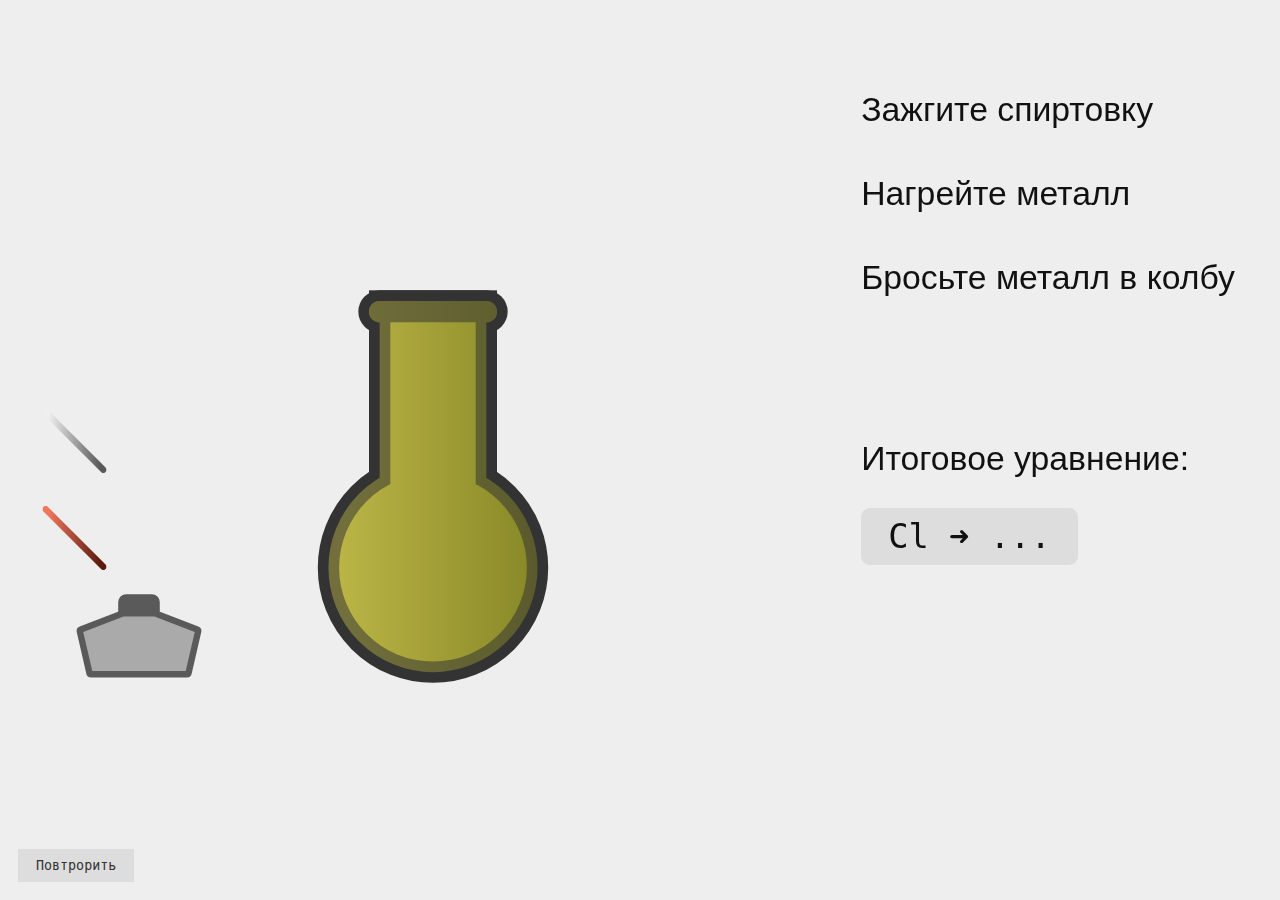
<file: web/InteractiveChemistry/notes/cl2/interactive/chlorine_with_metals.html>
<!DOCTYPE html>
<html>
<head>
	<tags>Cl2,Cu,Fe</tags>
	<reactions>Cl2 -> Cl2</reactions>
	<meta charset="utf-8">
	<meta name="viewport" content="width=device-width, initial-scale=1">
	<title>Реакция хлора с металлами</title>
	<script type="text/javascript" src="interface.js" defer></script>
	<script type="text/javascript" src="../formatter.js" defer></script>
	<link rel="stylesheet" type="text/css" href="interface.css">

	<style type="text/css">
		html{aspect-ratio:2;overflow:hidden;font-size:5vh;padding:0;margin:1vh1vh;font-family:sans-serif;}
		body{padding:0;margin:0;background:#EEE;width:100%;height:100%;transition:.2s;}
		#loading{position:fixed;display:block;user-select:none;z-index:9999999;width:100vw;height:100vh;background:#EEE;transition:.5s;}
		#loading[loaded="1"]{opacity:0;pointer-events:none;}
		tags,reactions{display:none;}

		.action-box {
			position: fixed;
			display: block;
			border-radius: .25em;
			border: .25em #FFFFFF01 solid;
			transition: .1s ease-in-out;
		}

		.action-box > * {
			width: 100%;
			height: 100%;
		}

		.alcohollamp {
			top: 60%;
			left: 5%;
			width: 10%;
			height: 10%;
			height: fit-content;
		}

		.flask {
			top: 20%;
			left: 23%;
			width: 20vw;
			height: 60vh;
		}

		#level-result-c, #level-result-i {
			transition: .75s ease-in-out;
		}

		.copper {
			top: 55%;
			left: 7.5%;
			width: 5%;
			height: 5%;
			height: fit-content;
			transform: translate(-75%);
		}

		.iron {
			top: 55%;
			left: 7.5%;
			width: 5%;
			height: 5%;
			height: fit-content;
			transform: translate(-75%, -100%);
		}

		.alcohollamp[flame="0"] > .flame-box {
			opacity: 0;
		}

		.action-box:hover[disabled="0"] {
			box-shadow: 0 0 0 .25em #ffc107;
    			z-index: 9999;
		}

		.action-box:hover[disabled="0"]:after {
			content: attr(tip);
			position: absolute;
			top: 50%;
			left: 50%;
			width: fit-content;
			height: fit-content;
			transform: translate(-50%, -50%);

			display: flex;
    		display: flex;
    		align-items: center;
    		justify-content: center;
    		align-content: center;
    		text-align: center;
	
    		background: #00000077;
    		padding: .25em .5em;
    		color: #FFF;

    		z-index: 9999;
		}

		.f1 { 
			color: #ffffff; 
			animation: fa1 3s; 
			box-shadow: 0 0 .125vh 0.025vh #ffffff; 
		}

		.f2 { 
  			color: #ffd700;
  			top: 1.8rem; 
  			animation: fa2 2.5s; 
			box-shadow: 0 0 .25vh .05vh #ffd700; 
			opacity: .5;
  		}

		.f3 { 
			color: #ffa500; 
			top: 3.6rem; 
			animation: fa3 2s; 
			box-shadow: 0 0 .5vh .1vh #ffa500; 
			opacity: .5;
		}

		.f4 { 
  			color: #ed1414; 
  			top: 5.4rem; 
  			animation: fa4 1.5s;
			box-shadow: 0 0 1vh .2vh #ed1414; 
			opacity: .5;
  		}

  		.alcohol-lamp[flame="0"] > .flame-box {
  			opacity: 0;
  			filter: brightness(5.0);
  		}

		.flame-box {
			position: absolute;
			width: 100%;
			height: 100%;
			left: -70%;
			top: 20%;
			transform: rotate(45deg) skewY(4deg) scale(1);
			transition: .2s ease-in;
		}

		.flame {
			background-color: currentColor;
			position: absolute;
			border-color: currentColor;
			width: 20%;
			height: 20%;
			left: 50%;
			top: -50%;
			border-radius: 0 50% 50% 50%;
			animation-timing-function: linear;
			animation-iteration-count: infinite;
			mix-blend-mode: plus-lighter;
		}

		@keyframes fa1 {
			0% {	transform: rotate(0deg) 	skewY(0deg) 	scale(1)}
			25% {	transform: rotate(-15deg) 	skewY(5deg) 	scale(1.1)}
			50% {	transform: rotate(0deg) 	skewY(0deg) 	scale(1)}
			75% {	transform: rotate(15deg) 	skewY(5deg) 	scale(1.1)}
			100% {	transform: rotate(0deg) 	skewY(0deg) 	scale(1)}
		}
		
		@keyframes fa2 {
			0% {	transform: rotate(0deg) 	skewX(0deg) 	scale(1.4)}
			25% { 	transform: rotate(10deg) 	skewX(5deg) 	scale(1.5)}
			50% { 	transform: rotate(0deg) 	skewX(-5deg) 	scale(1.4)}
			75% { 	transform: rotate(-10deg) 	skewX(5deg) 	scale(1.5)}
			100% {	transform: rotate(0deg) 	skewX(0deg) 	scale(1.4)}
		}
		
		@keyframes fa3 {
			0% {	transform: rotate(0deg) 	skewX(0deg) 	scale(1.6)}
			25% { 	transform: rotate(10deg) 	skewX(5deg) 	scale(1.7)}
			50% { 	transform: rotate(0deg) 	skewX(0deg) 	scale(1.6)}
			75% { 	transform: rotate(-10deg) 	skewX(5deg) 	scale(1.7)}
			100% {	transform: rotate(0deg) 	skewX(0deg) 	scale(1.6)}
		}

		@keyframes fa4 {
			0% {	transform: rotate(0deg) 	skewX(0deg) 	scale(1.8)}
			25% { 	transform: rotate(5deg) 	skewX(5deg) 	scale(2)}
			50% { 	transform: rotate(0deg) 	skewX(0deg) 	scale(1.8)}
			75% { 	transform: rotate(-5deg) 	skewX(5deg) 	scale(2)}
			100% {	transform: rotate(0deg) 	skew(0deg) 		scale(1.8)}
		}

		svg, button, br, .action-box, #loading {
			user-select: none;
		}
	</style>
	<script type="text/javascript">
		function alcoholLampClick(e) {
			if(e.getAttribute('disabled') == '1') return;
			if(p2) {
				two();
				return;
			}

			e.setAttribute("flame", 1);
			e.setAttribute("disabled", "1");

			e.disabled = true;

			markComplited(1);

			isFire = true;
			markComplited(1);
			checkReaction();
		}

		let er = undefined;
		let id = '';
		let isFire = false;

		function copperClick(e) {
			if(e.getAttribute('disabled') == '1') return;
			if(p2) {
				if(er == e) two();
				return;
			}
			if(er != undefined) {
				er.setAttribute("disabled", "0");
				er.style.transform = 'translate(100%)';
			}
			e.setAttribute("disabled", "1");
			e.style.transform = 'translate(0)';
			id = 'c';
			er = e;

			checkReaction();
		}

		function ironClick(e) {
			if(e.getAttribute('disabled') == '1') return;
			if(p2) {
				if(er == e) two();
				return;
			}
			if(er != undefined) {
				er.setAttribute("disabled", "0");
				er.style.transform = 'translate(100%)';
			}
			e.setAttribute("disabled", "1");
			e.style.transform = 'translate(0)';
			id = 'i';
			er = e;

			checkReaction();
		}

		let p2 = false;

		function checkReaction() {
			console.log(er);
			console.log(id);
			if(er == undefined) return;
			if(!isFire) return;

			er.style.filter = "brightness(1.5)";

			var ir = document.getElementsByClassName('iron')[0];
			var co = document.getElementsByClassName('copper')[0];

			ir.setAttribute('disabled', '1');
			co.setAttribute('disabled', '1');

			er.setAttribute('disabled', '0');

			markComplited(2);
			p2 = true;
		}

		let twoc = 0;

		function two() {
			if(twoc == 0) {
				er.style.top = '10%';
				er.style.left = '31%';
				er.style.transform = 'translate(0)';
				twoc++;
			}else if(twoc == 1) {
				markComplited(3);
				er.style.transform = 'translate(0, 350%)';
				er.setAttribute('disabled', '1');
				twoc++;

				var result = document.getElementById('level-result-' + id);
				result.style.opacity = '1';
			}
		}

		function markComplited(id) {
			document.getElementById('tip' + id).setAttribute("ok", 1);
		}

		window.onload = function() {
			setTimeout(function() {
				document.getElementById('loading').setAttribute('loaded', "1");
			}, 100);
		}
	</script>
</head>
<body>
<div disabled="1" class="action-box flask" tip="">
	<svg id="flask-svg" viewBox="-5 -5 60 110" version="1.1" xmlns="http://www.w3.org/2000/svg" xmlns:xlink="http://www.w3.org/1999/xlink" stroke-linecap="round">
		<linearGradient id="cl2">
			<stop offset="5%" stop-color="#BBB546"/>
			<stop offset="95%" stop-color="#7F8022"/>
		</linearGradient>
		<linearGradient id="cresult">
			<stop offset="5%" stop-color="#D8CA00"/>
			<stop offset="95%" stop-color="#cfcf00"/>
		</linearGradient>
		<linearGradient id="iresult">
			<stop offset="5%" stop-color="#ffa500"/>
			<stop offset="95%" stop-color="#9d6500"/>
		</linearGradient>

		<g fill="#000">
		    <circle cx="25" cy="75" r="22"/>
		    <rect x="15" y="15" width="20" height="45"></rect>
		    <path stroke="#777" stroke-width="5" d="M12.5,15 L37.5,15"></path>
		</g>
		<mask id="flask-mask">
		    <g fill="#777" stroke="#777" stroke-width="5">
		        <circle cx="25" cy="75" r="22"/>
		        <rect x="15" y="15" width="20" height="40"></rect>
		        <path stroke-width="5" d="M12.5,15 L37.5,15"></path>
		    </g>
		    <g fill="#FFF">
		        <circle cx="25" cy="75" r="22"/>
		        <rect x="15" y="15" width="20" height="45"></rect>
		        <path stroke="#777" stroke-width="5" d="M12.5,15 L37.5,15"></path>
		    </g>
		</mask>
		<g stroke="#333" stroke-width="10">
		     <circle cx="25" cy="75" r="22"/>
		     <rect x="15" y="15" width="20" height="45"></rect>
		     <path stroke-width="10" d="M12.5,15 L37.5,15"></path>
		</g>
		<g mask="url(#flask-mask)">
		     <rect fill="#AAA" width="100%" height="100%"></rect>
		     <rect fill="url(#h2so4)" y="80%" width="100%" height="0%"></rect> 
		     <rect fill="url(#cl2)" y="0%" width="100%" height="100%"></rect> 
		     <rect id="level-result-c" style="opacity: 0;" fill="url(#cresult)" y="0%" width="100%" height="100%"></rect> 
		     <rect id="level-result-i" style="opacity: 0;" fill="url(#iresult)" y="0%" width="100%" height="100%"></rect> 
		</g>
	</svg>
</div>

	<div id="loading"></div>
	<div id="tips">
		<div class="tip" id="tip1">Зажгите спиртовку</div>
		<div class="tip" id="tip2">Нагрейте металл</div>
		<div class="tip" id="tip3">Бросьте металл в колбу</div>
		<br>
		<div class="tip"> Итоговое уравнение: <br><br><code class="structure">Cl -> ...</code></div>
	</div>

	<div disabled="0" flame="0" class="action-box alcohollamp" id="alcohollamp" tip="Зажечть спиртовку" onclick="alcoholLampClick(this)">
		<div class="flame-box">
			<div class="flame f4"></div>
			<div class="flame f3"></div>
			<div class="flame f2"></div>
			<div class="flame f1"></div>
		</div>
		<svg id="alcohollamp-svg" viewBox="0 0 200 200" version="1.1" xmlns="http://www.w3.org/2000/svg" xmlns:xlink="http://www.w3.org/1999/xlink">
    	    <g fill="#5A5A5A" stroke="#5A5A5A" stroke-width="15">
    	        <rect x="75" y="75" width="50" height="25" rx="5"></rect>
    	        <path stroke-linecap="round" stroke-linejoin="round" stroke-width="15" fill="none" d="M75,100 L10,125 L25,190 L175,190 L190,125 L125,100 Z"></path>
    	    </g>
    	    <g fill="#AAA">
    	        <path stroke-linecap="round" stroke-linejoin="round" stroke="#5A5A5A" stroke-width="5" d="M75,100 L10,125 L25,190 L175,190 L190,125 L125,100 Z"></path>
    	    </g>
		</svg>
	</div>

	<div disabled="0" flame="0" class="action-box copper" id="copper" tip="Поднести медь" onclick="copperClick(this)">
		<svg id="copper-svg" viewBox="0 0 200 200" version="1.1" xmlns="http://www.w3.org/2000/svg" xmlns:xlink="http://www.w3.org/1999/xlink">
			<linearGradient id="gcopper">
				<stop offset="5%" stop-color="#F0775C"/>
				<stop offset="95%" stop-color="#5B1B0F"/>
			</linearGradient>
    	    <g fill="none">
    	        <path stroke-linecap="round" stroke-linejoin="round" stroke="url(#gcopper)" stroke-width="20" d="M10,10 L190,190"></path>
    	    </g>
		</svg>
	</div>

	<div disabled="0" flame="0" class="action-box iron" id="iron" tip="Поднести железо" onclick="ironClick(this)">
		<svg id="iron-svg" viewBox="0 0 200 200" version="1.1" xmlns="http://www.w3.org/2000/svg" xmlns:xlink="http://www.w3.org/1999/xlink">
			<linearGradient id="giron">
				<stop offset="5%" stop-color="#EFEFEF"/>
				<stop offset="95%" stop-color="#595959"/>
			</linearGradient>
    	    <g fill="none">
    	        <path stroke-linecap="round" stroke-linejoin="round" stroke="url(#giron)" stroke-width="20" d="M10,10 L190,190"></path>
    	    </g>
		</svg>
	</div>

	<!-- <div disabled="1" flame="1" class="action-box alcohol-lamp" id="alcohol-lamp" tip="Зажечть спиртовку" onclick="alcoholLampClick(this)">
	<div class="flame-box">
		<div class="flame f4"></div>
		<div class="flame f3"></div>
		<div class="flame f2"></div>
		<div class="flame f1"></div>
	</div>
	<svg id="alcohol-lamp-svg" viewBox="0 0 200 200" version="1.1" xmlns="http://www.w3.org/2000/svg" xmlns:xlink="http://www.w3.org/1999/xlink">
        <g fill="#5A5A5A" stroke="#5A5A5A" stroke-width="15">
            <rect x="75" y="75" width="50" height="25" rx="5"></rect>
            <path stroke-linecap="round" stroke-linejoin="round" stroke-width="15" fill="none" d="M75,100 L10,125 L25,190 L175,190 L190,125 L125,100 Z"></path>
        </g>
        <g fill="#AAA">
            <path stroke-linecap="round" stroke-linejoin="round" stroke="#5A5A5A" stroke-width="5" d="M75,100 L10,125 L25,190 L175,190 L190,125 L125,100 Z"></path>
        </g>
	</svg> -->
</div>

</body>
</html>
</file>
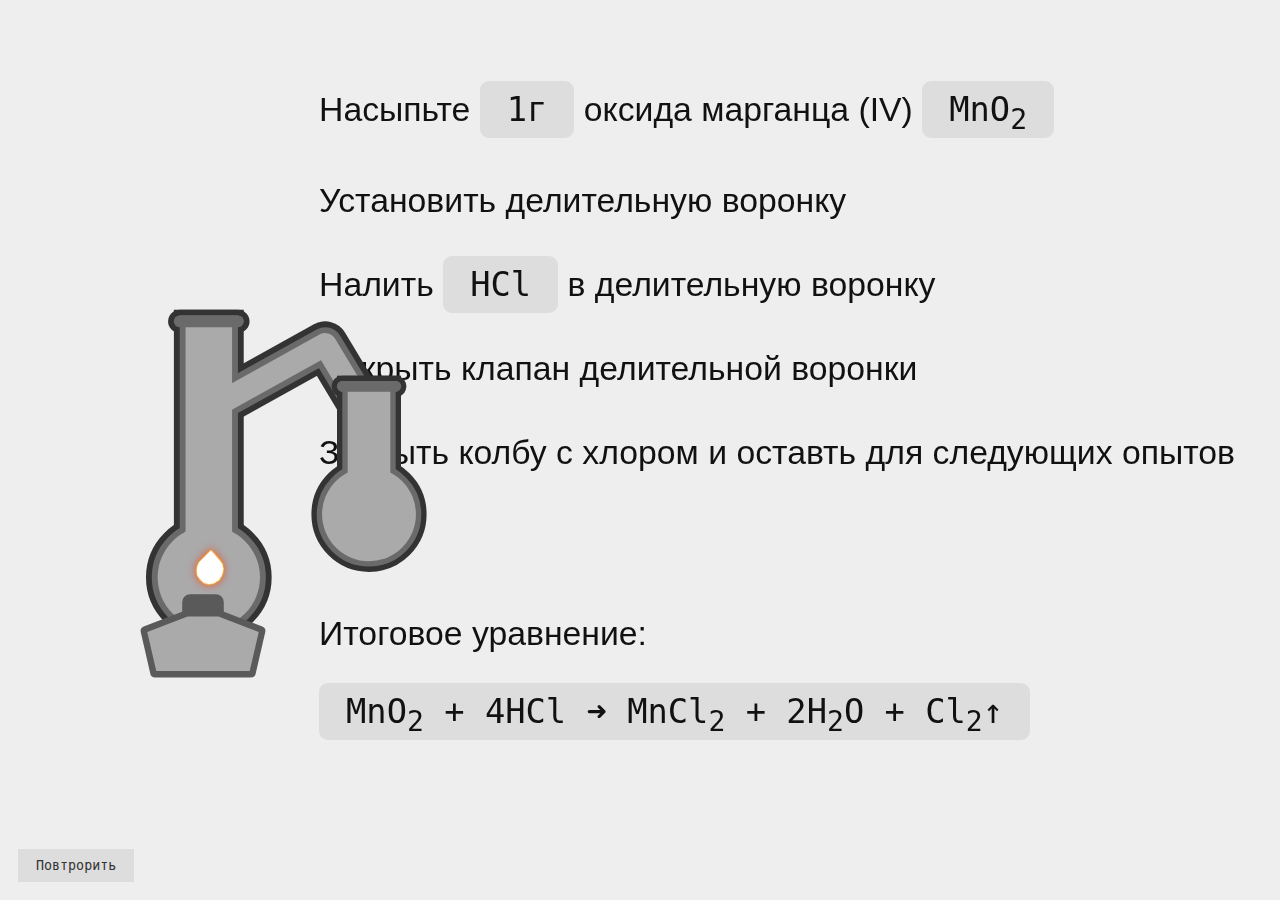
<file: web/InteractiveChemistry/notes/cl2/interactive/getting_Cl.html>
<!DOCTYPE html>
<html>
<head>
	<meta charset="utf-8">
	<meta name="viewport" content="width=device-width, initial-scale=1">
	<title>Получение хлора в лаборатории</title>
	<script type="text/javascript" src="interface.js" defer></script>
	<script type="text/javascript" src="../formatter.js" defer></script>
	<style type="text/css">
		html {
			aspect-ratio: 2;
			overflow: hidden;
			font-size: 5vh;
			padding: 0;
			margin: 1vh 1vh;
			font-family: sans-serif;
		}

		body {
			padding: 0;
			margin: 0;
			background: #EEE;
			width: 100%;
			height: 100%;
			transition: .2s;
		}


		.action-box {
			position: fixed;
			display: block;
			transition: .1s ease-in-out;
/*			box-shadow: 0 0 .5em -.1em #ffc107;*/
			border-radius: .25em;

			border: .25em #FFFFFF01 solid;
		}

		.action-box > * {
			width: 100%;
			height: 100%;
		}

		.wurtz {
			top: 20vh;
			left: 10vw;
			width: 20vw;
			height: 60vh;
		}

		.flask {
			top: 35%;
			left: 23%;
			width: 10vw;
			height: 30vh;
/*			z-index: 10;*/
		}

		.separatingfunnel {
			top: -50vh;
			left: 5vw;
			width: 20vw;
			height: 40vh;
			z-index: 999;
			mix-blend-mode: screen;
			transition: .5s ease-in-out;
		}

		.alcohol-lamp {
			top: 60%;
			left: 10%;
			width: 10%;
			height: 10%;
			height: fit-content;
		}

		.action-box:hover[disabled="0"] {
			box-shadow: 0 0 0 .25em #ffc107;
    			z-index: 9999;
		}

		.action-box:hover[disabled="0"]:after {
			content: attr(tip);
			position: absolute;
			top: 50%;
			left: 50%;
			width: fit-content;
			height: fit-content;
			transform: translate(-50%, -50%);

			display: flex;
    			display: flex;
    			align-items: center;
    			justify-content: center;
    			align-content: center;
    			text-align: center;
	
    			background: #00000077;
    			padding: .25em .5em;
    			color: #FFF;

    			z-index: 9999;
		}

		#wurtz-level-mno2, #wurtz-level-nacl, #wurtz-level-h2so4, #separatingfunnel-level-hcl {
			transition: .5s ease-in-out;
		}

		#wurtz-level-result {
			transition: .75s ease-in-out;
		}

		#wurtz-level-cl2 {
			transition: 5s;
		}

		.f1 { 
			color: #ffffff; 
			animation: fa1 3s; 
			box-shadow: 0 0 .125vh 0.025vh #ffffff; 
		}

		.f2 { 
  			color: #ffd700;
  			top: 1.8rem; 
  			animation: fa2 2.5s; 
			box-shadow: 0 0 .25vh .05vh #ffd700; 
			opacity: .5;
  		}

		.f3 { 
			color: #ffa500; 
			top: 3.6rem; 
			animation: fa3 2s; 
			box-shadow: 0 0 .5vh .1vh #ffa500; 
			opacity: .5;
		}

		.f4 { 
  			color: #ed1414; 
  			top: 5.4rem; 
  			animation: fa4 1.5s;
			box-shadow: 0 0 1vh .2vh #ed1414; 
			opacity: .5;
  		}

  		.alcohol-lamp[flame="0"] > .flame-box {
  			opacity: 0;
  			filter: brightness(5.0);
  		}

		.flame-box {
			position: absolute;
			width: 100%;
			height: 100%;
			left: -70%;
			top: 20%;
			transform: rotate(45deg) skewY(4deg) scale(1);
			transition: .2s ease-in;
		}

		.flame {
			background-color: currentColor;
			position: absolute;
			border-color: currentColor;
			width: 20%;
			height: 20%;
			left: 50%;
			top: -50%;
			border-radius: 0 50% 50% 50%;
			animation-timing-function: linear;
			animation-iteration-count: infinite;
			mix-blend-mode: plus-lighter;
		}

		@keyframes fa1 {
			0% {		transform: rotate(0deg) 		skewY(0deg) scale(1)}
			25% {	transform: rotate(-15deg) 	skewY(5deg) scale(1.1)}
			50% {	transform: rotate(0deg) 		skewY(0deg) scale(1)}
			75% {	transform: rotate(15deg) 	skewY(5deg) scale(1.1)}
			100% {	transform: rotate(0deg) 		skewY(0deg) scale(1)}
		}
		
		@keyframes fa2 {
			0% {		transform: rotate(0deg) 		skewX(0deg) 	scale(1.4)}
			25% { 	transform: rotate(10deg) 	skewX(5deg) 	scale(1.5)}
			50% { 	transform: rotate(0deg) 		skewX(-5deg) 	scale(1.4)}
			75% { 	transform: rotate(-10deg) 	skewX(5deg) 	scale(1.5)}
			100% {	transform: rotate(0deg) 		skewX(0deg) 	scale(1.4)}
		}
		
		@keyframes fa3 {
			0% {		transform: rotate(0deg) 		skewX(0deg) scale(1.6)}
			25% { 	transform: rotate(10deg) 	skewX(5deg) scale(1.7)}
			50% { 	transform: rotate(0deg) 		skewX(0deg) scale(1.6)}
			75% { 	transform: rotate(-10deg) 	skewX(5deg) scale(1.7)}
			100% {	transform: rotate(0deg) 		skewX(0deg) scale(1.6)}
		}

		@keyframes fa4 {
			0% {		transform: rotate(0deg) 		skewX(0deg) 	scale(1.8)}
			25% { 	transform: rotate(5deg) 		skewX(5deg) 	scale(2)}
			50% { 	transform: rotate(0deg) 		skewX(0deg) 	scale(1.8)}
			75% { 	transform: rotate(-5deg) 	skewX(5deg) 	scale(2)}
			100% {	transform: rotate(0deg) 		skew(0deg) 	scale(1.8)}
		}

		svg, button, br, .action-box, #loading {
			user-select: none;
		}

		#loading {
			position: fixed;
			display: block;
			z-index: 9999999;
			width: 100vw;
			height: 100vh;
			background: #EEE;
			transition: .5s;
		}

		#loading[loaded="1"] {
			opacity: 0;
			pointer-events: none;
		}
	</style>
	<script type="text/javascript">

		let wurtzClicks = 0;

		function wurtzClick(e) {
			if(e.getAttribute('disabled') == '1') return;
			if(wurtzClicks == 0) {
				var eWurtzLevel = document.getElementById('wurtz-level-mno2');
				eWurtzLevel.setAttribute("height", "10%");
				eWurtzLevel.setAttribute("y", "90%");
				e.setAttribute("tip", "Установить делительную воронку");
				markComplited(1);
			}
			if(wurtzClicks == 1) {
				var eWurtzLevel = document.getElementsByClassName('separatingfunnel')[0];
				eWurtzLevel.style.top = "5vh"
				e.setAttribute("tip", "Налить 3 мл серной кислоты");
				markComplited(2);
				e.setAttribute("disabled", true);
				e.disabled = true;
			// }

			// if(wurtzClicks == 2) {
			// 	var eWurtzLevel = document.getElementById('wurtz-level-h2so4');
			// 	eWurtzLevel.setAttribute("height", "15%");
			// 	eWurtzLevel.setAttribute("y", "65%");
			// 	eWurtzLevel.setAttribute("tip", "Насыпать оксид марганца (IV)");
			// 	e.setAttribute("tip", "Налить 3 мл серной кислоты");


			// 	document.getElementById('alcohol-lamp').setAttribute("disabled", "0");
			// 	document.getElementById('alcohol-lamp').disabled = false;

			// 	markComplited(3);
			} else {
				// e.setAttribute("disabled", 1);
				// e.disabled = true;

				// setTimeout(function() {
				// 	e.setAttribute("disabled", 0);
				// 	e.disabled = false;
				// }, 500);
			}

			wurtzClicks++;
		}

		function markComplited(id) {
			document.getElementById('tip' + id).setAttribute("ok", 1);
		}

		function alcoholLampClick(e) {
			if(e.getAttribute('disabled') == '1') return;
			// var eWurtzLevel = document.getElementById('wurtz-level');

			e.setAttribute("flame", 1);
			e.setAttribute("disabled", "1");

			document.body.style.background = "#151515";

			var eWurtzLevel = document.getElementById('wurtz-level-result');
			eWurtzLevel.style.opacity = 1;
			var eWurtzLevel = document.getElementById('wurtz-level-cl2');
			eWurtzLevel.style.opacity = 1;

			e.disabled = true;

			markComplited(4);
		}

		function flaskClick(e) {
			if(e.getAttribute('disabled') == '1') return;
			console.log(e);
			e.style.transition = "1s";
			e.style.top = "50%";

			e.setAttribute("disabled", true);
			e.disabled = true;
			markComplited(5);
		}

		let separatingfunnelClicks = 0;
		function separatingfunnelClick(e) {
			if(e.getAttribute('disabled') == '1') return;
			if(separatingfunnelClicks == 0) {
				var eSparatingfunnelLevel = document.getElementById('separatingfunnel-level-hcl');
				eSparatingfunnelLevel.setAttribute("height", "20%");
				eSparatingfunnelLevel.setAttribute("y", 	"25%");
				e.setAttribute("tip", "Отрыть клапан");
				markComplited(3);
			}
			if(separatingfunnelClicks == 1) {
				var eSparatingfunnelLevel = document.getElementById('separatingfunnel-level-hcl');
				eSparatingfunnelLevel.style.transition = "1s";
				eSparatingfunnelLevel.setAttribute("height", "0%");
				eSparatingfunnelLevel.setAttribute("y", 	"45%");

				var eWurtzLevel = document.getElementById('wurtz-level-mno2');
				eWurtzLevel.style.transition = "1s";
				eWurtzLevel.setAttribute("height", "20%");
				eWurtzLevel.setAttribute("y", "80%");
				markComplited(4);

				var eResults = document.getElementsByClassName('level-result');
				for (var i = 0; i < eResults.length; i++) {
					var r = eResults[i];
					r.style.transition = "1s";
					r.style.opacity = "1";
				}
				var eFlask = document.getElementsByClassName('flask')[0];
				eFlask.setAttribute('tip', "Закрыть колбу")
				eFlask.setAttribute("disabled", 0);
				eFlask.disabled = false;
				console.log(eFlask);

				e.setAttribute("disabled", true);
				e.disabled = true;
			}

			separatingfunnelClicks++;
		}

		window.onload = function() {
			setTimeout(function() {
				document.getElementById('loading').setAttribute('loaded', "1");
			}, 100);
		}
	</script>
</head>
<body>
	<div id="loading"></div>

<div id="tips">
	<div class="tip" id="tip1">Насыпьте <code>1г</code> оксида марганца (IV) <code class="structure">MnO_2_</code></div>
	<div class="tip" id="tip2">Установить делительную воронку</div>
	<div class="tip" id="tip3">Налить <code>HCl</code> в делительную воронку</div>
	<div class="tip" id="tip4">Открыть клапан делительной воронки</div>
	<div class="tip" id="tip5">Закрыть колбу с хлором и оставть для следующих опытов</div>
	<br>
	<div class="tip"> Итоговое уравнение: <br><br><code class="structure">MnO_2_ + 4HCl -> MnCl_2_ + 2H_2_O + Cl_2_/\</code></div>
</div>

<div disabled="0" class="action-box wurtz" tip="Насыпать оксид марганца (IV)" onclick="wurtzClick(this)">
	<svg id="wurtz-svg" viewBox="-5 0 110 150" version="1.1" xmlns="http://www.w3.org/2000/svg" xmlns:xlink="http://www.w3.org/1999/xlink">
		<linearGradient id="nacl">
			<stop offset="5%" stop-color="#FFF"/>
			<stop offset="95%" stop-color="#777"/>
		</linearGradient>
		<linearGradient id="mno2">
			<stop offset="5%" stop-color="#333"/>
			<stop offset="95%" stop-color="#000"/>
		</linearGradient>
		<linearGradient id="h2so4">
			<stop offset="5%" stop-color="#FFFF0033"/>
			<stop offset="95%" stop-color="#AAAA0033"/>
		</linearGradient>
		<linearGradient id="result">
			<stop offset="5%" stop-color="#BBB546"/>
			<stop offset="95%" stop-color="#7F8022"/>
		</linearGradient>
		<linearGradient id="cl2">
			<stop offset="5%" stop-color="#BBB546"/>
			<stop offset="95%" stop-color="#7F8022"/>
		</linearGradient>

		<mask id="wurtz-mask">
		    <g fill="#777" stroke="#777" stroke-width="5">
		        <circle cx="25" cy="125" r="22"/>
		        <rect x="15" y="15" width="20" height="100"></rect>
		        <path stroke-linecap="round" stroke="#777" stroke-width="5" d="M12.5,15 L37.5,15"></path>
		        <path stroke-linecap="round" stroke-linejoin="round" stroke="#777" stroke-width="15" fill="none" d="M30,50 L75,25 L90,50 "></path>
		    </g>
		    <g fill="#FFF">
		        <circle cx="25" cy="125" r="22"/>
		        <rect x="15" y="15" width="20" height="100"></rect>
		        <path stroke-linecap="round" stroke="#777" stroke-width="5" d="M12.5,15 L37.5,15"></path>
		        <path stroke-linecap="round" stroke-linejoin="round" stroke="#FFF" stroke-width="10" fill="none" d="M30,50 L75,25 L90,50 "></path>
		    </g>
		</mask>
		<!-- <g fill="#000" stroke="#000" stroke-width="5">
		    <circle cx="25" cy="125" r="22"/>
		    <rect x="15" y="15" width="20" height="100"></rect>
		    <path stroke-linecap="round" stroke-width="5" d="M12.5,15 L37.5,15"></path>
		    <path stroke-linecap="round" stroke-linejoin="round" stroke="#777" stroke-width="15" fill="none" d="M30,50 L75,25 L90,50 "></path>
		</g> -->

		<g stroke="#333" fill="none" stroke-width="10">
		    <circle cx="25" cy="125" r="22"/>
		    <rect x="15" y="15" width="20" height="100"></rect>
		    <path stroke-linecap="round" stroke-width="10" d="M12.5,15 L37.5,15"></path>
		    <path stroke-linecap="round" stroke-linejoin="round" stroke-width="20" fill="none" d="M30,50 L75,25 L90,50 "></path>
		</g>

		<g mask="url(#wurtz-mask)">
		     <rect fill="#AAA" width="100%" height="100%"></rect>
		     <rect class="level-result" style="opacity: 0;" fill="url(#result)" y="0%" width="100%" height="100%"></rect>
		     <!-- <rect id="wurtz-level-nacl" fill="url(#nacl)" y="100%" width="100%" height="0%"></rect> D82FC9 -->
		     <rect id="wurtz-level-mno2" fill="url(#mno2)" y="100%" width="100%" height="0%"></rect> 
		     <rect id="wurtz-level-h2so4" fill="url(#h2so4)" y="80%" width="100%" height="0%"></rect>
		     <rect id="wurtz-level-cl2" style="opacity: 0;" fill="url(#cl2)" y="0%" width="100%" height="65%"></rect>
		</g>

	</svg>
</div>

<div disabled="1" class="action-box flask" tip="" onclick="flaskClick(this)">
	<svg id="flask-svg" viewBox="-5 -5 60 110" version="1.1" xmlns="http://www.w3.org/2000/svg" xmlns:xlink="http://www.w3.org/1999/xlink">
		<linearGradient id="nacl">
			<stop offset="5%" stop-color="#FFF"/>
			<stop offset="95%" stop-color="#777"/>
		</linearGradient>
		<linearGradient id="mno2">
			<stop offset="5%" stop-color="#333"/>
			<stop offset="95%" stop-color="#000"/>
		</linearGradient>
		<linearGradient id="result">
			<stop offset="5%" stop-color="#BBB546"/>
			<stop offset="95%" stop-color="#7F8022"/>
		</linearGradient>
		<linearGradient id="cl2">
			<stop offset="5%" stop-color="#BBB546"/>
			<stop offset="95%" stop-color="#7F8022"/>
		</linearGradient>

		<g fill="#000">
		    <circle cx="25" cy="75" r="22"/>
		    <rect x="15" y="15" width="20" height="45"></rect>
		    <path stroke-linecap="round" stroke="#777" stroke-width="5" d="M12.5,15 L37.5,15"></path>
		</g>
		<mask id="flask-mask">
		    <g fill="#777" stroke="#777" stroke-width="5">
		        <circle cx="25" cy="75" r="22"/>
		        <rect x="15" y="15" width="20" height="40"></rect>
		        <path stroke-linecap="round" stroke="#777" stroke-width="5" d="M12.5,15 L37.5,15"></path>
		    </g>
		    <g fill="#FFF">
		        <circle cx="25" cy="75" r="22"/>
		        <rect x="15" y="15" width="20" height="45"></rect>
		        <path stroke-linecap="round" stroke="#777" stroke-width="5" d="M12.5,15 L37.5,15"></path>
		    </g>
		</mask>
		<g stroke="#333" stroke-width="10">
		     <circle cx="25" cy="75" r="22"/>
		     <rect x="15" y="15" width="20" height="45"></rect>
		     <path stroke-linecap="round" stroke-width="10" d="M12.5,15 L37.5,15"></path>
		</g>
		<g mask="url(#flask-mask)">
		     <rect fill="#AAA" width="100%" height="100%"></rect>
		     <rect fill="url(#h2so4)" y="80%" width="100%" height="0%"></rect> 
		     <rect style="opacity: 0;" fill="url(#result)" y="0%" width="100%" height="100%"></rect> 
		     <rect class="level-result" style="opacity: 0;" fill="url(#result)" y="0%" width="100%" height="100%"></rect> 
		</g>
	</svg>
</div>

<div disabled="0" class="action-box separatingfunnel" tip="Налить соляную кислоту" onclick="separatingfunnelClick(this)">
	<svg id="separatingfunnel-svg" viewBox="-7.5 -5 60 110" version="1.1" xmlns="http://www.w3.org/2000/svg" xmlns:xlink="http://www.w3.org/1999/xlink">
		<linearGradient id="nacl">
			<stop offset="5%" stop-color="#FFF"/>
			<stop offset="95%" stop-color="#777"/>
		</linearGradient>
		<linearGradient id="mno2">
			<stop offset="5%" stop-color="#333"/>
			<stop offset="95%" stop-color="#000"/>
		</linearGradient>
		<linearGradient id="hcl">
			<stop offset="5%" stop-color="#FFFF0033"/>
			<stop offset="95%" stop-color="#AAAA0033"/>
		</linearGradient>
		<linearGradient id="result">
			<stop offset="5%" stop-color="#444"/>
			<stop offset="95%" stop-color="#111"/>
		</linearGradient>
		<linearGradient id="cl2">
			<stop offset="5%" stop-color="#BBB546"/>
			<stop offset="95%" stop-color="#7F8022"/>
		</linearGradient>

		<mask id="separatingfunnel-mask">
		    <g fill="#777" stroke="#777" stroke-width="5">
		        <path stroke-linecap="round" stroke="#777" stroke-width="5" d="M12.5,2.5 L37.5,2.5"></path>
		        <rect x="20" y="0" width="10" height="40"></rect>
		        <circle cx="25" cy="30" r="15"/>
		        <rect x="22.5" y="35" width="5" height="40"></rect>

		        <rect x="17.5" y="55" width="15" height="2.5"></rect>
		        <!-- <path stroke-linecap="round" stroke-linejoin="round" stroke="#777" stroke-width="15" fill="none" d="M30,50 L75,25 L100,50 "></path> -->
		    </g>
		    <g fill="#FFF">
		        <rect x="20" y="0" width="10" height="40"></rect>
		        <circle cx="25" cy="30" r="15"/>
		        <rect x="22.5" y="35" width="5" height="40"></rect>
		        <rect x="17.5" y="55" width="15" height="2.5"></rect>

		        <path stroke-linecap="round" stroke="#777" stroke-width="5" d="M12.5,2.5 L37.5,2.5"></path>
		        <!-- <path stroke-linecap="round" stroke-linejoin="round" stroke="#FFF" stroke-width="10" fill="none" d="M30,50 L75,25 L100,50 "></path> -->
		    </g>
		</mask>
		<g stroke="#333" stroke-width="10">
		     <path stroke-linecap="round" stroke-width="10" d="M12.5,2.5 L37.5,2.5"></path>
		     <rect x="20" y="5" width="10" height="40"></rect>
		     <circle cx="25" cy="30" r="15"/>
		     <rect x="22.5" y="35" width="5" height="40"></rect>
		     <rect x="17.5" y="55" width="15" height="2.5"></rect>
		</g>
		<g mask="url(#separatingfunnel-mask)">
		     <rect fill="#AAA" width="100%" height="100%"></rect>
		     <rect fill="url(#h2so4)" y="80%" width="100%" height="0%"></rect> 
		     <rect style="opacity: 0;" fill="url(#result)" y="0%" width="100%" height="100%"></rect>
		     <rect id='separatingfunnel-level-hcl' fill="url(#hcl)" y="45%" width="100%" height="0%"></rect>
		</g>
	</svg>

</div>


<div disabled="1" flame="1" class="action-box alcohol-lamp" id="alcohol-lamp" tip="Зажечть спиртовку" onclick="alcoholLampClick(this)">
	<div class="flame-box">
		<div class="flame f4"></div>
		<div class="flame f3"></div>
		<div class="flame f2"></div>
		<div class="flame f1"></div>
	</div>
	<svg id="alcohol-lamp-svg" viewBox="0 0 200 200" version="1.1" xmlns="http://www.w3.org/2000/svg" xmlns:xlink="http://www.w3.org/1999/xlink">
        <g fill="#5A5A5A" stroke="#5A5A5A" stroke-width="15">
            <rect x="75" y="75" width="50" height="25" rx="5"></rect>
            <path stroke-linecap="round" stroke-linejoin="round" stroke-width="15" fill="none" d="M75,100 L10,125 L25,190 L175,190 L190,125 L125,100 Z"></path>
        </g>
        <g fill="#AAA">
            <path stroke-linecap="round" stroke-linejoin="round" stroke="#5A5A5A" stroke-width="5" d="M75,100 L10,125 L25,190 L175,190 L190,125 L125,100 Z"></path>
        </g>
	</svg>
</div>


	<!-- <img src="wurtz.svg" alt="triangle with equal sides" srcset="wurtz.svg"> -->
</svg>

</body>
</html>
</file>
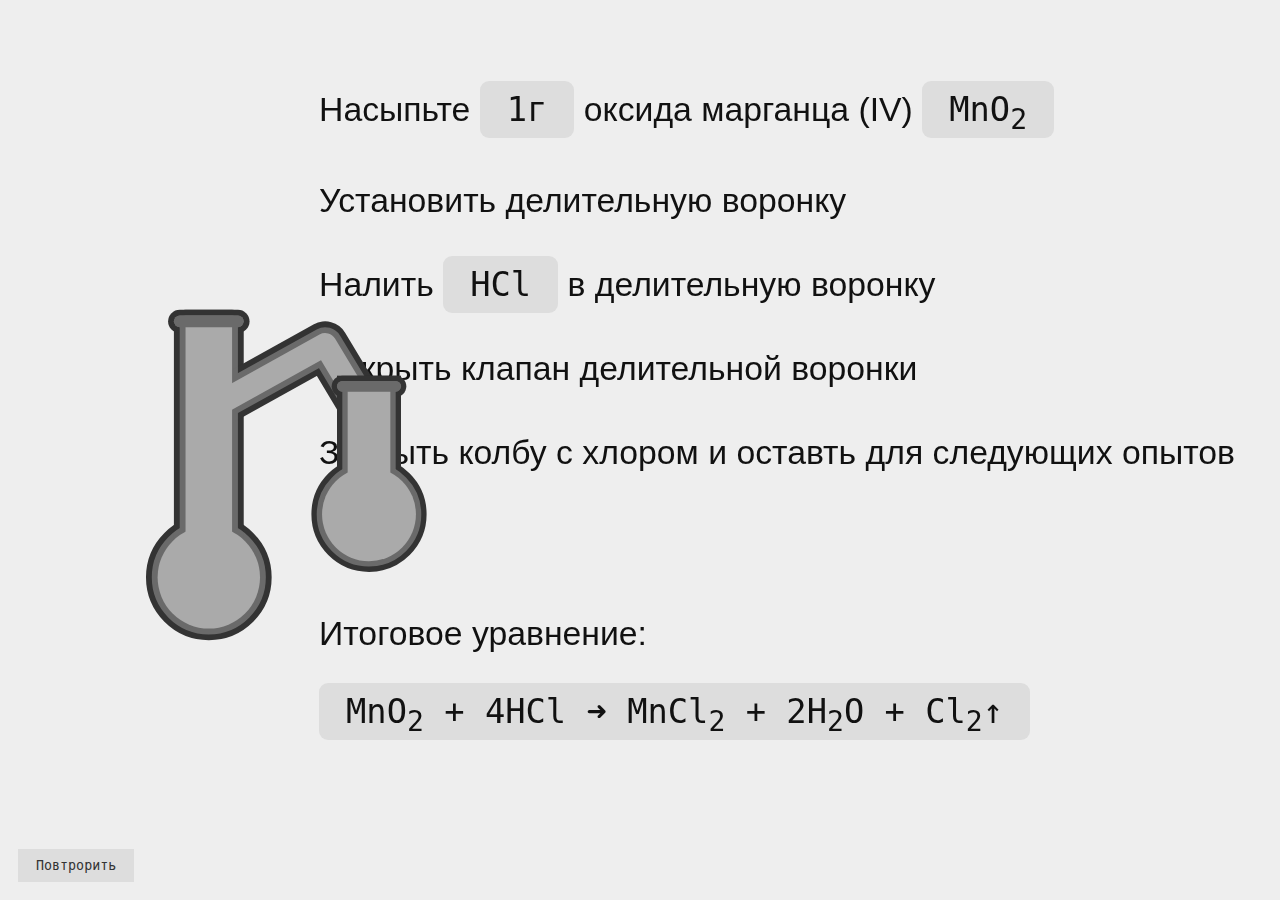
<file: web/InteractiveChemistry/notes/cl2/interactive/obtaining_chlorine.html>
<!DOCTYPE html>
<html>
<head>
	<tags>MnO2,HCl,MnCl2,H2O,Cl,</tags>
	<reactions>MnO2 + 4HCl -> MnCl2 + 2H2O + Cl2</reactions>
	<title>Получение хлора в лаборатории</title>
	<meta charset="utf-8">
	<meta name="viewport" content="width=device-width, initial-scale=1">
	<script type="text/javascript" src="interface.js" defer></script>
	<script type="text/javascript" src="../formatter.js" defer></script>
	<link rel="stylesheet" type="text/css" href="interface.css">
	<style type="text/css">
		tags,reactions{display:none;}

		html {
			aspect-ratio: 2;
			overflow: hidden;
			font-size: 5vh;
			padding: 0;
			margin: 1vh 1vh;
			font-family: sans-serif;
/*			background: linear-gradient(#000, #333);*/
		}

		body {
			padding: 0;
			margin: 0;
			background: #EEE;
			width: 100%;
			height: 100%;
/*			filter: blur(15px);*/
			transition: .2s;
/*			border: 1px #F00 solid;*/
		}


		.action-box {
			position: fixed;
			display: block;
			transition: .1s ease-in-out;
/*			box-shadow: 0 0 .5em -.1em #ffc107;*/
			border-radius: .25em;

			border: .25em #FFFFFF01 solid;
		}

		.action-box > * {
			width: 100%;
			height: 100%;
		}

		.wurtz {
			top: 20vh;
			left: 10vw;
			width: 20vw;
			height: 60vh;
		}

		.flask {
			top: 35%;
			left: 23%;
			width: 10vw;
			height: 30vh;
/*			z-index: 10;*/
		}

		.separatingfunnel {
			top: -50vh;
			left: 5vw;
			width: 20vw;
			height: 40vh;
			z-index: 999;
			mix-blend-mode: screen;
			transition: .5s ease-in-out;
		}

		.alcohol-lamp {
			top: 60%;
			left: 10%;
			width: 10%;
			height: 10%;
			height: fit-content;
		}

		.action-box:hover[disabled="0"] {
			box-shadow: 0 0 0 .25em #ffc107;
    			z-index: 9999;
		}

		.action-box:hover[disabled="0"]:after {
			content: attr(tip);
			position: absolute;
			top: 50%;
			left: 50%;
			width: fit-content;
			height: fit-content;
			transform: translate(-50%, -50%);

			display: flex;
    			display: flex;
    			align-items: center;
    			justify-content: center;
    			align-content: center;
    			text-align: center;
	
    			background: #00000077;
    			padding: .25em .5em;
    			color: #FFF;

    			z-index: 9999;
		}

		#wurtz-level-mno2, #wurtz-level-nacl, #wurtz-level-h2so4, #separatingfunnel-level-hcl {
			transition: .5s ease-in-out;
		}

		#wurtz-level-result {
			transition: .75s ease-in-out;
		}

		#wurtz-level-cl2 {
			transition: 5s;
		}

		.f1 { 
			color: #ffffff; 
			animation: fa1 3s; 
			box-shadow: 0 0 .125vh 0.025vh #ffffff; 
		}

		.f2 { 
  			color: #ffd700;
  			top: 1.8rem; 
  			animation: fa2 2.5s; 
			box-shadow: 0 0 .25vh .05vh #ffd700; 
			opacity: .5;
  		}

		.f3 { 
			color: #ffa500; 
			top: 3.6rem; 
			animation: fa3 2s; 
			box-shadow: 0 0 .5vh .1vh #ffa500; 
			opacity: .5;
		}

		.f4 { 
  			color: #ed1414; 
  			top: 5.4rem; 
  			animation: fa4 1.5s;
			box-shadow: 0 0 1vh .2vh #ed1414; 
			opacity: .5;
  		}

  		.alcohol-lamp[flame="0"] > .flame-box {
  			opacity: 0;
  			filter: brightness(5.0);
  		}

		.flame-box {
			position: absolute;
			width: 100%;
			height: 100%;
			left: -70%;
			top: 20%;
			transform: rotate(45deg) skewY(4deg) scale(1);
			transition: .2s ease-in;
		}

		.flame {
			background-color: currentColor;
			position: absolute;
			border-color: currentColor;
			width: 20%;
			height: 20%;
			left: 50%;
			top: -50%;
			border-radius: 0 50% 50% 50%;
			animation-timing-function: linear;
			animation-iteration-count: infinite;

			mix-blend-mode: plus-lighter;
		}

		@keyframes fa1 {
			0% {		transform: rotate(0deg) 		skewY(0deg) scale(1)}
			25% {	transform: rotate(-15deg) 	skewY(5deg) scale(1.1)}
			50% {	transform: rotate(0deg) 		skewY(0deg) scale(1)}
			75% {	transform: rotate(15deg) 	skewY(5deg) scale(1.1)}
			100% {	transform: rotate(0deg) 		skewY(0deg) scale(1)}
		}
		
		@keyframes fa2 {
			0% {		transform: rotate(0deg) 		skewX(0deg) 	scale(1.4)}
			25% { 	transform: rotate(10deg) 	skewX(5deg) 	scale(1.5)}
			50% { 	transform: rotate(0deg) 		skewX(-5deg) 	scale(1.4)}
			75% { 	transform: rotate(-10deg) 	skewX(5deg) 	scale(1.5)}
			100% {	transform: rotate(0deg) 		skewX(0deg) 	scale(1.4)}
		}
		
		@keyframes fa3 {
			0% {		transform: rotate(0deg) 		skewX(0deg) scale(1.6)}
			25% { 	transform: rotate(10deg) 	skewX(5deg) scale(1.7)}
			50% { 	transform: rotate(0deg) 		skewX(0deg) scale(1.6)}
			75% { 	transform: rotate(-10deg) 	skewX(5deg) scale(1.7)}
			100% {	transform: rotate(0deg) 		skewX(0deg) scale(1.6)}
		}

		@keyframes fa4 {
			0% {		transform: rotate(0deg) 		skewX(0deg) 	scale(1.8)}
			25% { 	transform: rotate(5deg) 		skewX(5deg) 	scale(2)}
			50% { 	transform: rotate(0deg) 		skewX(0deg) 	scale(1.8)}
			75% { 	transform: rotate(-5deg) 	skewX(5deg) 	scale(2)}
			100% {	transform: rotate(0deg) 		skew(0deg) 	scale(1.8)}
		}

		svg, button, br, .action-box, #loading {
			user-select: none;
		}

		#loading {
			position: fixed;
			display: block;
			z-index: 9999999;
			width: 100vw;
			height: 100vh;
			background: #EEE;
			transition: .5s;
		}

		#loading[loaded="1"] {
			opacity: 0;
			pointer-events: none;
		}

		#tips {
			color: #111;
			display: block;
			position: fixed;
			right: 0;
			top: 0;
			height: 100vh;
			padding: 5vh;
		}

		code {
			background: #DDD;
			padding: 1vh 3vh;
			border-radius: 1vh;
		}

		.tip {
			display: block;
			margin: 5vh 0;
			font-size: 75%;
			user-select: auto !important;
		}

		.tip:after {
			content: "";
			display: block;
			width: 95%;
			height: .5vh;
			position: absolute;
			background: #333;
			transform: translate(-2.5%, calc(-0.25vh - 0.5em)) scaleX(0);
			opacity: 0;
			transition: .2s ease-in-out;
		}

		.tip[ok="1"] {
			color: #999;
		}
		
		.tip[ok="1"]:after {
			opacity: 1;
			transform: translate(-2.5%, calc(-0.25vh - 0.5em));
		}
	</style>
	<script type="text/javascript">

		let wurtzClicks = 0;

		function wurtzClick(e) {
			if(e.getAttribute('disabled') == '1') return;
			if(wurtzClicks == 0) {
				var eWurtzLevel = document.getElementById('wurtz-level-mno2');
				eWurtzLevel.setAttribute("height", "10%");
				eWurtzLevel.setAttribute("y", "90%");
				e.setAttribute("tip", "Установить делительную воронку");
				markComplited(1);
			}
			if(wurtzClicks == 1) {
				var eWurtzLevel = document.getElementsByClassName('separatingfunnel')[0];
				eWurtzLevel.style.top = "5vh"
				e.setAttribute("tip", "Налить 3 мл серной кислоты");
				markComplited(2);
				e.setAttribute("disabled", true);
				e.disabled = true;
			}
			wurtzClicks++;
		}

		function markComplited(id) {
			document.getElementById('tip' + id).setAttribute("ok", 1);
		}

		function alcoholLampClick(e) {
			if(e.getAttribute('disabled') == '1') return;
			e.setAttribute("flame", 1);
			e.setAttribute("disabled", "1");
			document.body.style.background = "#151515";
			var eWurtzLevel = document.getElementById('wurtz-level-result');
			eWurtzLevel.style.opacity = 1;
			var eWurtzLevel = document.getElementById('wurtz-level-cl2');
			eWurtzLevel.style.opacity = 1;
			e.disabled = true;
			markComplited(4);
		}

		function flaskClick(e) {
			if(e.getAttribute('disabled') == '1') return;
			console.log(e);
			e.style.transition = "1s";
			e.style.top = "50%";
			e.setAttribute("disabled", true);
			e.disabled = true;
			markComplited(5);
		}

		let separatingfunnelClicks = 0;
		function separatingfunnelClick(e) {
			if(e.getAttribute('disabled') == '1') return;
			if(separatingfunnelClicks == 0) {
				var eSparatingfunnelLevel = document.getElementById('separatingfunnel-level-hcl');
				eSparatingfunnelLevel.setAttribute("height", "20%");
				eSparatingfunnelLevel.setAttribute("y", 	"25%");
				e.setAttribute("tip", "Отрыть клапан");
				markComplited(3);
			}
			if(separatingfunnelClicks == 1) {
				var eSparatingfunnelLevel = document.getElementById('separatingfunnel-level-hcl');
				eSparatingfunnelLevel.style.transition = "1s";
				eSparatingfunnelLevel.setAttribute("height", "0%");
				eSparatingfunnelLevel.setAttribute("y", 	"45%");

				var eWurtzLevel = document.getElementById('wurtz-level-mno2');
				eWurtzLevel.style.transition = "1s";
				eWurtzLevel.setAttribute("height", "20%");
				eWurtzLevel.setAttribute("y", "80%");
				markComplited(4);

				var eResults = document.getElementsByClassName('level-result');
				for (var i = 0; i < eResults.length; i++) {
					var r = eResults[i];
					r.style.transition = "1s";
					r.style.opacity = "1";
				}

				var eFlask = document.getElementsByClassName('flask')[0];
				eFlask.setAttribute('tip', "Закрыть колбу")
				eFlask.setAttribute("disabled", 0);
				eFlask.disabled = false;
				e.setAttribute("disabled", true);
				e.disabled = true;
			}
			separatingfunnelClicks++;
		}

		window.onload = function() {
			setTimeout(function() {
				document.getElementById('loading').setAttribute('loaded', "1");
			}, 100);
		}
	</script>
</head>
<body>
	<div id="loading"></div>

<div id="tips">
	<div class="tip" id="tip1">Насыпьте <code>1г</code> оксида марганца (IV) <code class="structure">MnO_2_</code></div>
	<div class="tip" id="tip2">Установить делительную воронку</div>
	<div class="tip" id="tip3">Налить <code>HCl</code> в делительную воронку</div>
	<div class="tip" id="tip4">Открыть клапан делительной воронки</div>
	<div class="tip" id="tip5">Закрыть колбу с хлором и оставть для следующих опытов</div>
	<br>
	<div class="tip"> Итоговое уравнение: <br><br><code class="structure">MnO_2_ + 4HCl -> MnCl_2_ + 2H_2_O + Cl_2_/\</code></div>
</div>

<div disabled="0" class="action-box wurtz" tip="Насыпать оксид марганца (IV)" onclick="wurtzClick(this)">
	<svg id="wurtz-svg" viewBox="-5 0 110 150" version="1.1" xmlns="http://www.w3.org/2000/svg" xmlns:xlink="http://www.w3.org/1999/xlink" stroke-linecap="round" stroke-linejoin="round">
		<linearGradient id="nacl">
			<stop offset="5%" stop-color="#FFF"/>
			<stop offset="95%" stop-color="#777"/>
		</linearGradient>
		<linearGradient id="mno2">
			<stop offset="5%" stop-color="#333"/>
			<stop offset="95%" stop-color="#000"/>
		</linearGradient>
		<linearGradient id="h2so4">
			<stop offset="5%" stop-color="#FFFF0033"/>
			<stop offset="95%" stop-color="#AAAA0033"/>
		</linearGradient>
		<linearGradient id="result">
			<stop offset="5%" stop-color="#BBB546"/>
			<stop offset="95%" stop-color="#7F8022"/>
		</linearGradient>
		<linearGradient id="cl2">
			<stop offset="5%" stop-color="#BBB546"/>
			<stop offset="95%" stop-color="#7F8022"/>
		</linearGradient>

		<mask id="wurtz-mask">
		    <g fill="#777" stroke="#777" stroke-width="5">
		        <circle cx="25" cy="125" r="22"/>
		        <rect x="15" y="15" width="20" height="100"></rect>
		        <path d="M12.5,15 L37.5,15"></path>
		        <path stroke-width="15" fill="none" d="M30,50 L75,25 L90,50 "></path>
		    </g>
		    <g fill="#FFF">
		        <circle cx="25" cy="125" r="22"/>
		        <rect x="15" y="15" width="20" height="100"></rect>
		        <path stroke="#777" stroke-width="5" d="M12.5,15 L37.5,15"></path>
		        <path stroke="#FFF" stroke-width="10" fill="none" d="M30,50 L75,25 L90,50 "></path>
		    </g>
		</mask>

		<g stroke="#333" fill="none" stroke-width="10">
		    <circle cx="25" cy="125" r="22"/>
		    <rect x="15" y="15" width="20" height="100"></rect>
		    <path stroke-width="10" d="M12.5,15 L37.5,15"></path>
		    <path stroke-width="20" d="M30,50 L75,25 L90,50"></path>
		</g>

		<g mask="url(#wurtz-mask)">
		     <rect fill="#AAA" width="100%" height="100%"></rect>
		     <rect class="level-result" style="opacity: 0;" fill="url(#result)" y="0%" width="100%" height="100%"></rect>
		     <rect id="wurtz-level-mno2" fill="url(#mno2)" y="100%" width="100%" height="0%"></rect> 
		     <rect id="wurtz-level-h2so4" fill="url(#h2so4)" y="80%" width="100%" height="0%"></rect>
		     <rect id="wurtz-level-cl2" style="opacity: 0;" fill="url(#cl2)" y="0%" width="100%" height="65%"></rect>
		</g>

	</svg>
</div>

<div disabled="1" class="action-box flask" tip="" onclick="flaskClick(this)">
	<svg id="flask-svg" viewBox="-5 -5 60 110" version="1.1" xmlns="http://www.w3.org/2000/svg" xmlns:xlink="http://www.w3.org/1999/xlink" stroke-linecap="round">
		<linearGradient id="nacl">
			<stop offset="5%" stop-color="#FFF"/>
			<stop offset="95%" stop-color="#777"/>
		</linearGradient>
		<linearGradient id="mno2">
			<stop offset="5%" stop-color="#333"/>
			<stop offset="95%" stop-color="#000"/>
		</linearGradient>
		<linearGradient id="result">
			<stop offset="5%" stop-color="#BBB546"/>
			<stop offset="95%" stop-color="#7F8022"/>
		</linearGradient>
		<linearGradient id="cl2">
			<stop offset="5%" stop-color="#BBB546"/>
			<stop offset="95%" stop-color="#7F8022"/>
		</linearGradient>

		<g fill="#000">
		    <circle cx="25" cy="75" r="22"/>
		    <rect x="15" y="15" width="20" height="45"></rect>
		    <path stroke="#777" stroke-width="5" d="M12.5,15 L37.5,15"></path>
		</g>
		<mask id="flask-mask">
		    <g fill="#777" stroke="#777" stroke-width="5">
		        <circle cx="25" cy="75" r="22"/>
		        <rect x="15" y="15" width="20" height="40"></rect>
		        <path stroke-width="5" d="M12.5,15 L37.5,15"></path>
		    </g>
		    <g fill="#FFF">
		        <circle cx="25" cy="75" r="22"/>
		        <rect x="15" y="15" width="20" height="45"></rect>
		        <path stroke="#777" stroke-width="5" d="M12.5,15 L37.5,15"></path>
		    </g>
		</mask>
		<g stroke="#333" stroke-width="10">
		     <circle cx="25" cy="75" r="22"/>
		     <rect x="15" y="15" width="20" height="45"></rect>
		     <path stroke-width="10" d="M12.5,15 L37.5,15"></path>
		</g>
		<g mask="url(#flask-mask)">
		     <rect fill="#AAA" width="100%" height="100%"></rect>
		     <rect fill="url(#h2so4)" y="80%" width="100%" height="0%"></rect> 
		     <rect style="opacity: 0;" fill="url(#result)" y="0%" width="100%" height="100%"></rect> 
		     <rect class="level-result" style="opacity: 0;" fill="url(#result)" y="0%" width="100%" height="100%"></rect> 
		</g>
	</svg>
</div>

<div disabled="0" class="action-box separatingfunnel" tip="Налить соляную кислоту" onclick="separatingfunnelClick(this)">
	<svg id="separatingfunnel-svg" viewBox="-7.5 -5 60 110" version="1.1" xmlns="http://www.w3.org/2000/svg" xmlns:xlink="http://www.w3.org/1999/xlink" stroke-linecap="round" >
		<linearGradient id="nacl">
			<stop offset="5%" stop-color="#FFF"/>
			<stop offset="95%" stop-color="#777"/>
		</linearGradient>
		<linearGradient id="mno2">
			<stop offset="5%" stop-color="#333"/>
			<stop offset="95%" stop-color="#000"/>
		</linearGradient>
		<linearGradient id="hcl">
			<stop offset="5%" stop-color="#FFFF0033"/>
			<stop offset="95%" stop-color="#AAAA0033"/>
		</linearGradient>
		<linearGradient id="result">
			<stop offset="5%" stop-color="#444"/>
			<stop offset="95%" stop-color="#111"/>
		</linearGradient>
		<linearGradient id="cl2">
			<stop offset="5%" stop-color="#BBB546"/>
			<stop offset="95%" stop-color="#7F8022"/>
		</linearGradient>

		<mask id="separatingfunnel-mask">
		    <g fill="#777" stroke="#777" stroke-width="5">
		        <path d="M12.5,2.5 L37.5,2.5"></path>
		        <rect x="20" y="0" width="10" height="40"></rect>
		        <circle cx="25" cy="30" r="15"/>
		        <rect x="22.5" y="35" width="5" height="40"></rect>
		        <rect x="17.5" y="55" width="15" height="2.5"></rect>
		    </g>
		    <g fill="#FFF">
		        <rect x="20" y="0" width="10" height="40"></rect>
		        <circle cx="25" cy="30" r="15"/>
		        <rect x="22.5" y="35" width="5" height="40"></rect>
		        <rect x="17.5" y="55" width="15" height="2.5"></rect>
		        <path stroke="#777" stroke-width="5" d="M12.5,2.5 L37.5,2.5"></path>
		    </g>
		</mask>
		<g stroke="#333" stroke-width="10">
		     <path stroke-width="10" d="M12.5,2.5 L37.5,2.5"></path>
		     <rect x="20" y="5" width="10" height="40"></rect>
		     <circle cx="25" cy="30" r="15"/>
		     <rect x="22.5" y="35" width="5" height="40"></rect>
		     <rect x="17.5" y="55" width="15" height="2.5"></rect>
		</g>
		<g mask="url(#separatingfunnel-mask)">
		     <rect fill="#AAA" width="100%" height="100%"></rect>
		     <rect fill="url(#h2so4)" y="80%" width="100%" height="0%"></rect> 
		     <rect style="opacity: 0;" fill="url(#result)" y="0%" width="100%" height="100%"></rect>
		     <rect id='separatingfunnel-level-hcl' fill="url(#hcl)" y="45%" width="100%" height="0%"></rect>
		</g>
	</svg>
</div>
</svg>
</body>
</html>
</file>
<file: web/InteractiveChemistry/myworks/style.css>
:root {
    --header-size: 10vh;
    --main-color: #7221f3;
}

html, body {
	margin: 0;
	padding: 0;
	background: #EFEFEF;
}


#body {
    font-family: sans-serif;
    font-size: 125%;
    margin-top: var(--header-size);
    background: #EFEFEF;
    color: #000;
    padding: 5em 20%;
}

#header {
    position: fixed;
    display: flex;
    align-content: center;
    align-items: center;
    justify-content: center;
    top: 0;
    left: 0;
    width: 100vw;   
    height: var(--header-size);
    font-size: calc(var(--header-size) * .5);
    font-family: sans-serif;
    background: #151515;
    color: #EEE;
    box-shadow: 0 0 .2em #00000077;
}

#header.small {
    text-align: left;
    font-size: calc(var(--header-size) / 4);
    height: calc(var(--header-size) / 2);
}

#header, #header > div.title {
    transition: .1s ease-out;
}

#header.small > div.title {
    transform: translateX(calc(-50vw + 100%));
}

.editor {
    width: 100%;
    outline: none;
    background: #FFF;
    padding: 1em 2em;
    box-shadow: 0 0 1em #00000011;
    border-radius: .25em;
}

.shortkeys-box {
    display: flex;
    flex-wrap: nowrap;
    justify-content: flex-start;
    align-items: center;
    width: 100%;
    outline: none;
    background: #151515;
    padding: 1em 2em;
    box-shadow: 0 0 1em #00000099;
    border-radius: .25em;
    margin-bottom: .2em;
}

.shortkeys-box > button {
    font-size: 105%;
    font-family: monospace;
    height: 2em;
    min-width: 2em;
    margin: 0 .25em;
    background: #777;
    color: #FFF;
    border: none;
    outline: none;
    padding: 0 .5em;
    border-radius: 1em;
    transition: .2s ease-in-out;
}

.shortkeys-box > button:hover {
    background: #FFF;
    color: #000;
    box-shadow: 0 0 0 .2em #777;
}

/*b:before {
    content: "<b>";
    color: #00000033;
}
b:after {
    content: "</b>";
    color: #00000033;
}*/
</file>
<file: web/InteractiveChemistry/markup.css>
task {
    display: block;
    width: calc(100% - 4.2em);
    background: #FFF;

    box-shadow: 0 0 1em #00000011;
    padding: 1em 2em;
    border-radius: 0 .5em .5em 0;
    margin: 1em 0;
    border-left: .2em solid var(--main-color);
}

question > b {
    display: block;
    padding: 0;
    margin: 0 0 -.5em 0;
}

answer {
    user-select: none !important;
    color: #DDD;
}

answer > * {
    min-height: 2em;
    background: #DDD;
    color: #DDD;
    transition: .2s ease-in-out;
    border-radius: 1em;
}

answer[show="0"]:hover > * {
    min-height: 2em;
    border-radius: 1em;
    filter: brightness(0.85);
}

answer[show="1"]:hover {

}

answer[show="1"] > * {
    background: initial;
    color: initial;
    border-radius: 1em;
}
</file>
<file: web/InteractiveChemistry/notes/cl2/style.css>
:root {
    --header-size: 10vh;
    --main-color: #7221f3;
}

body {
    margin: 0;
}

#header {
    position: fixed;
    display: flex;
    align-content: center;
    align-items: center;
    justify-content: center;
    top: 0;
    left: 0;
    width: 100vw;   
    height: var(--header-size);
    font-size: calc(var(--header-size) * .5);
    font-family: sans-serif;
    background: #151515;
    color: #EEE;

    box-shadow: 0 0 .2em #00000077;

    z-index: 999999;
}

#header.small {
    text-align: left;
    font-size: calc(var(--header-size) / 4);
    height: calc(var(--header-size) / 2);
}

#header, #header > a {
    color: #FFF;
    text-decoration: none;
    transition: .1s ease-out;
}

#header.small > a {
    transform: translateX(calc(-50vw + 100%));
}

#body {
    font-family: sans-serif;
    font-size: 125%;
    margin-top: var(--header-size);
    background: #EFEFEF;
    color: #000;
    padding: 5em 20%;
}

iframe {
    border: none;
    box-shadow: 0 0 1em #00000033;
    border-radius: .2em;
    margin: 1em 0;
    width: 100%;
    aspect-ratio: 2;
/*    border: .2em solid var(--main-color);*/
}

h1 {
    font-weight: bold;
    font-family: sans-serif;
    color: #222;
    padding-bottom: .1em;
    border-bottom: .1em #33333333 solid;
}

#page-visit-and-time-counter {
    position: fixed;
/*    z-index: -1 !important;*/
    pointer-events: none !important;
/*    width: 25px;*/
/*    height: 25px;*/
    tab-index: -1;
    opacity: 0;
    top: 0;
    left: 0;
}

.indexer {
    position: absolute;
    height: calc(var(--header-size) + 1em);
}

.question, .task {
    display: block;
    width: calc(100% - 4.2em);
    background: #FFF;

    box-shadow: 0 0 1em #00000011;
    padding: 1em 2em;
    border-radius: 0 .5em .5em 0;
    margin: 1em 0;
    border-left: .2em solid var(--main-color);
}

.question > b {
    display: block;
    padding: 0;
    margin: 0 0 -.5em 0;
}

code {
    display: inline-block;
    background: #DDD;
    padding: .25em 1em;
    border-radius: .25em;
    margin: .25em 0;
}

.solution {
    user-select: none !important;
    color: #DDD;
}

.solution > * {
    min-height: 2em;
    background: #DDD;
    color: #DDD;
    transition: .2s ease-in-out;
    border-radius: 1em;
}

.solution[show="0"]:hover > * {
    min-height: 2em;
    border-radius: 1em;
    filter: brightness(0.85);
}

.solution[show="1"]:hover {

}

.solution[show="1"] > * {
    background: initial;
    color: initial;
    border-radius: 1em;
}
</file>
<file: web/InteractiveChemistry/notes/cl2/interactive/interface.css>
.interface-box {
	position: fixed;
	bottom: 0;
	left: 0;
	padding: 2vh;
}

.interface-restart {
	outline: none;
	border: none;

	font-family: monospace;
	background: #ddd;
	color: #333;
	padding: 1vh 2vh;
}

.interface-restart:hover, .interface-restart:focus {
	box-shadow: 0 0 0 .25em #bbb;
}

.interface-restart:active {
	box-shadow: 0 0 0 .25em #bbb;
}



code {
	background: #DDD;
	padding: 1vh 3vh;
	border-radius: 1vh;
}

#tips {
	color: #111;
	display: block;
	position: fixed;
	right: 0;
	top: 0;
	height: 100vh;
	padding: 5vh;
}
.tip {
	display: block;
	margin: 5vh 0;
	font-size: 75%;
	user-select: auto !important;
}
.tip:after {
	content: "";
	display: block;
	width: 95%;
	height: .5vh;
	position: absolute;
	background: #333;
	transform: translate(-2.5%, calc(-0.25vh - 0.5em)) scaleX(0);
	opacity: 0;
	transition: .2s ease-in-out;
}
.tip[ok="1"] {
	color: #999;
}
.tip[ok="1"]:after {
	opacity: 1;
	transform: translate(-2.5%, calc(-0.25vh - 0.5em));
}

.action-box {
	position: fixed;
	display: block;
	transition: .1s ease-in-out;
	border-radius: .25em;

	border: .25em #FFFFFF01 solid;
}

.action-box > * {
	width: 100%;
	height: 100%;
}

.action-box:hover[disabled="0"] {
	box-shadow: 0 0 0 .25em #ffc107;
    z-index: 9999;
}

.action-box:hover[disabled="0"]:after {
	content: attr(tip);
	position: absolute;
	top: 50%;
	left: 50%;
	width: fit-content;
	height: fit-content;
	transform: translate(-50%, -50%);

	display: flex;
	display: flex;
	align-items: center;
	justify-content: center;
	align-content: center;
	text-align: center;

	background: #00000077;
	padding: .25em .5em;
	color: #FFF;

	z-index: 9999;
}
</file>
